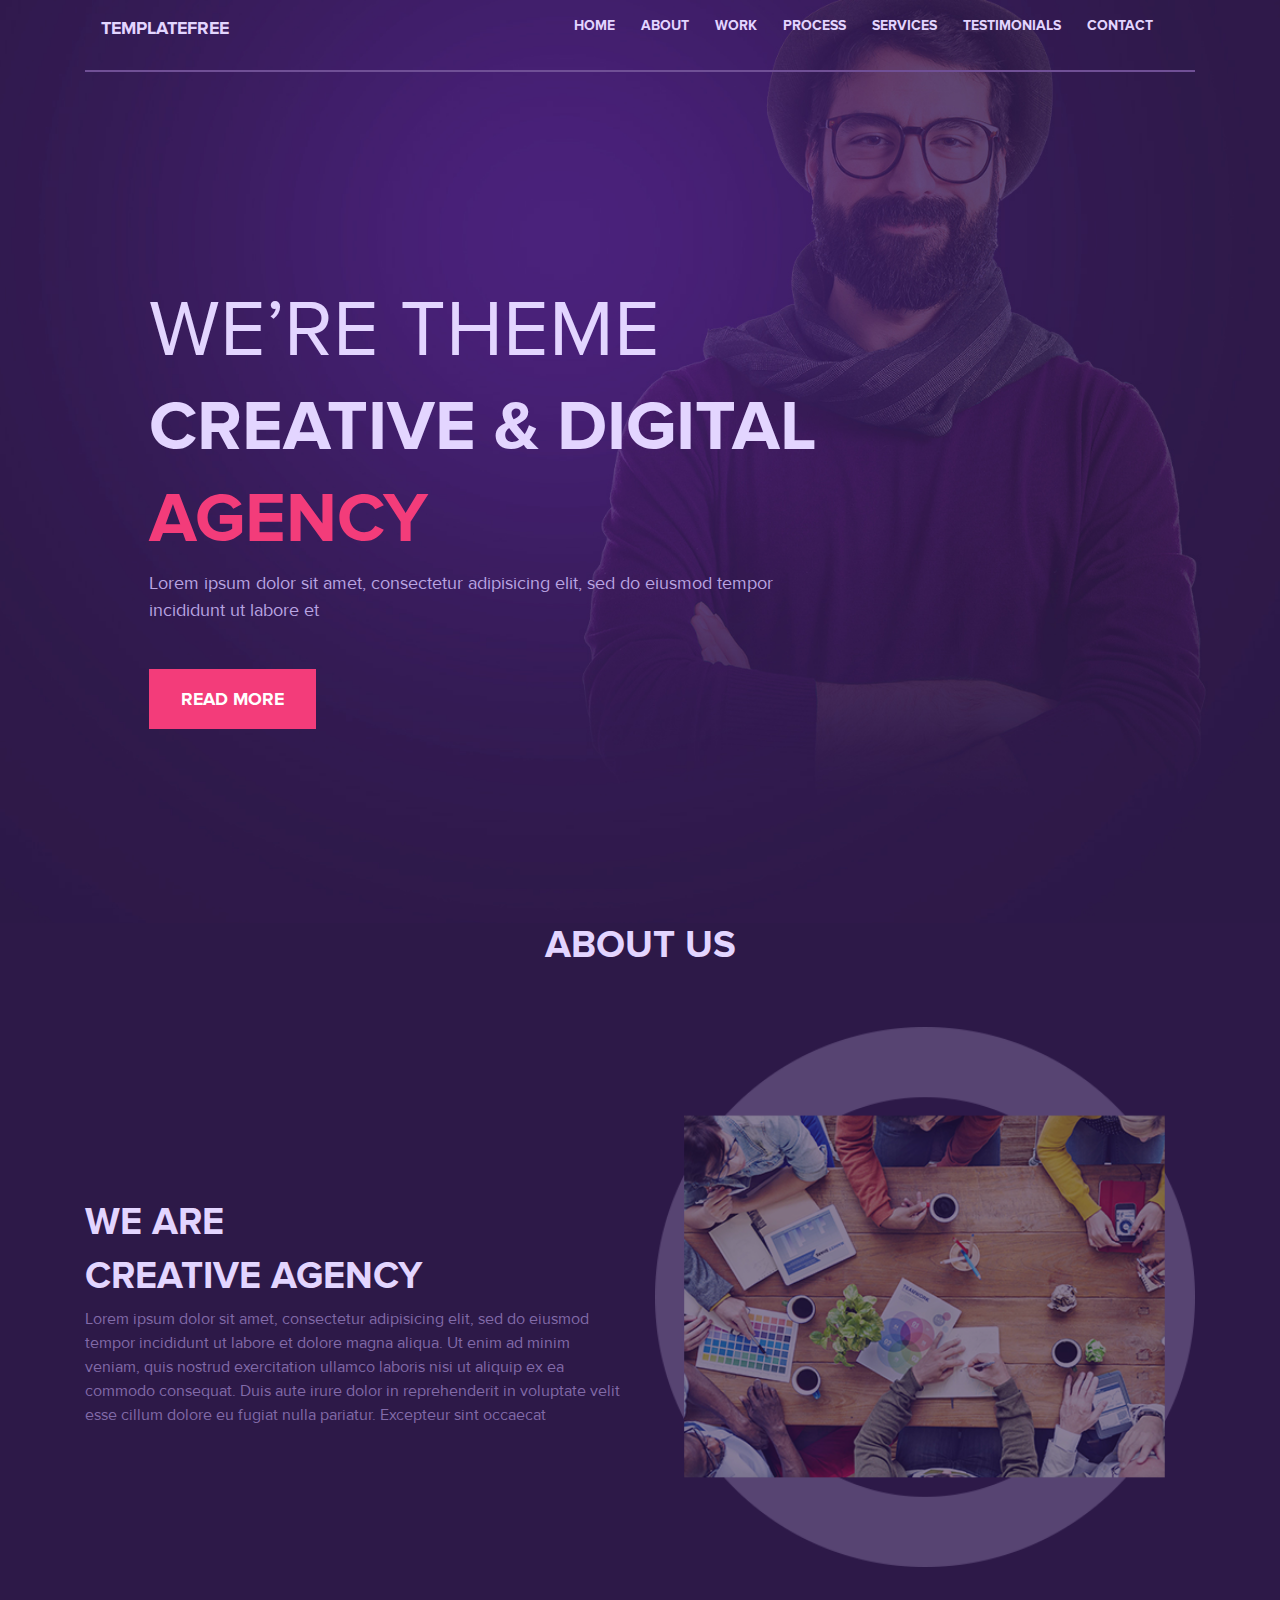
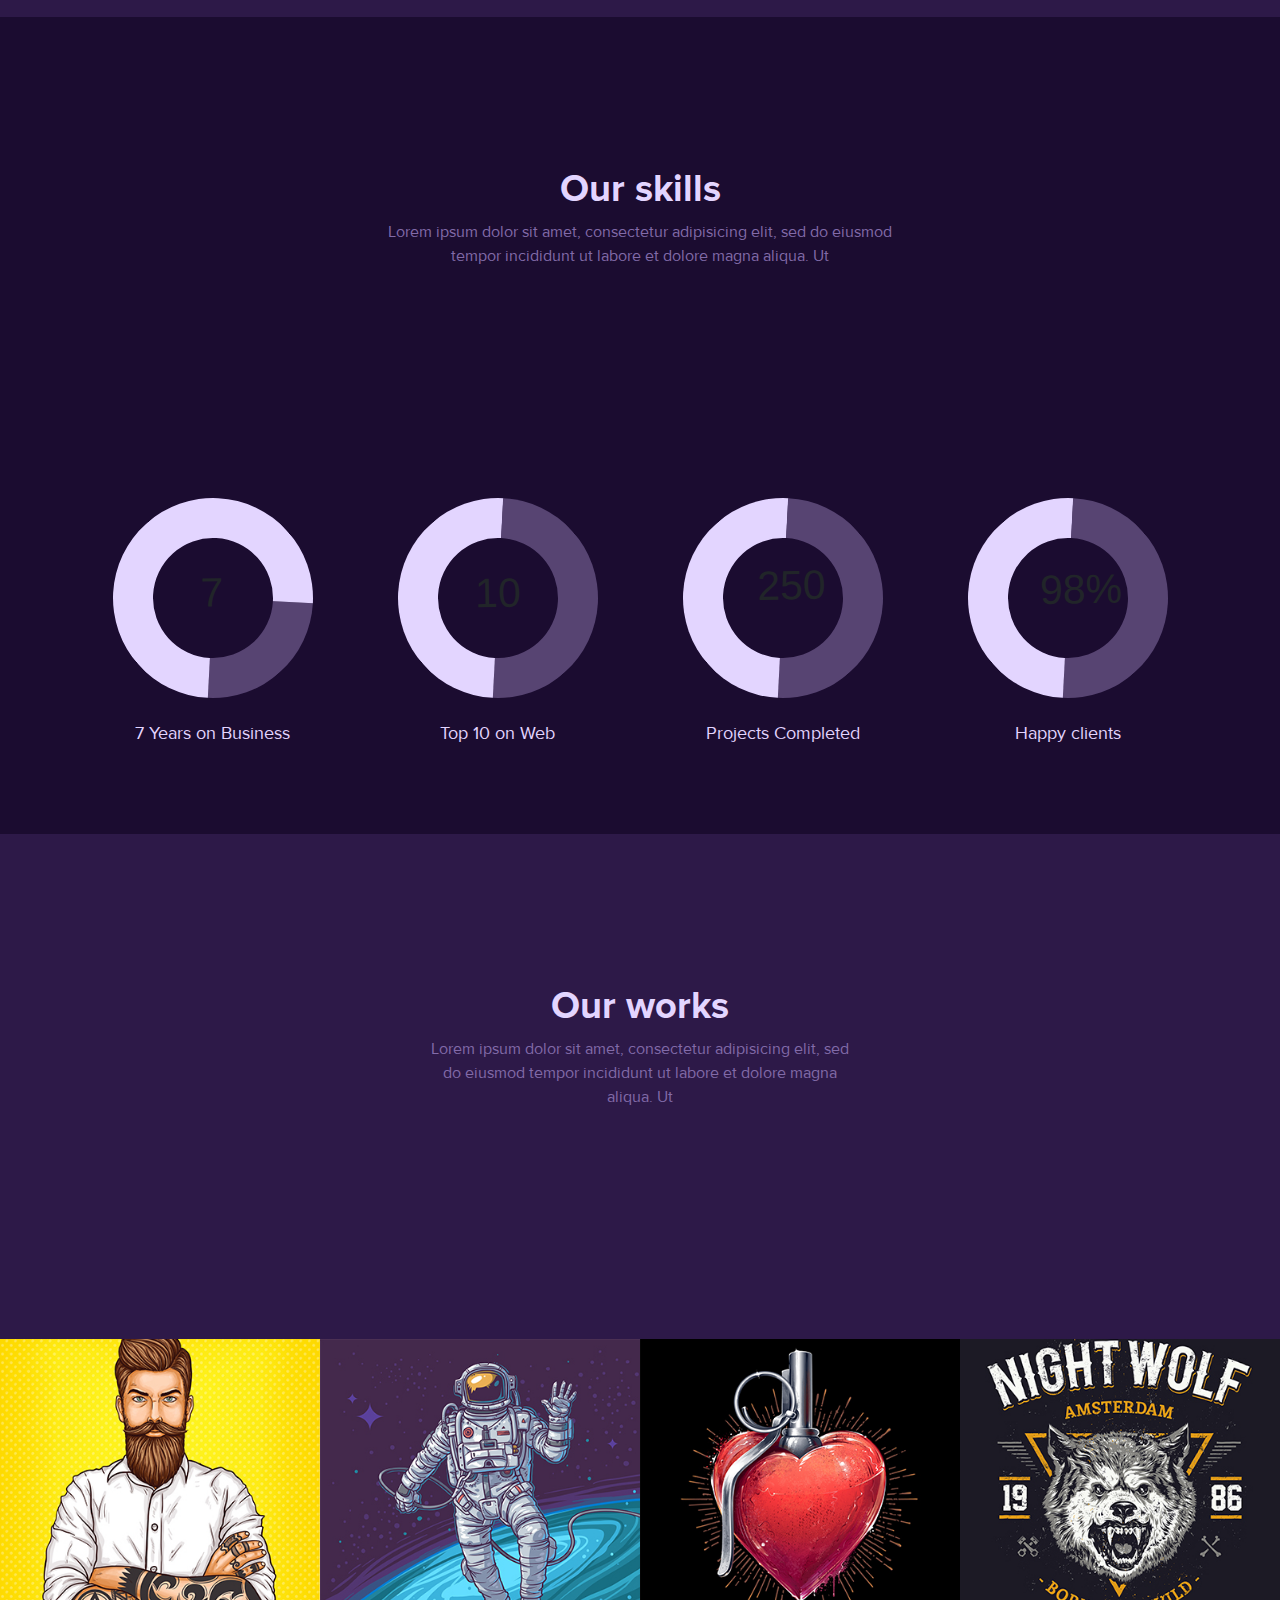
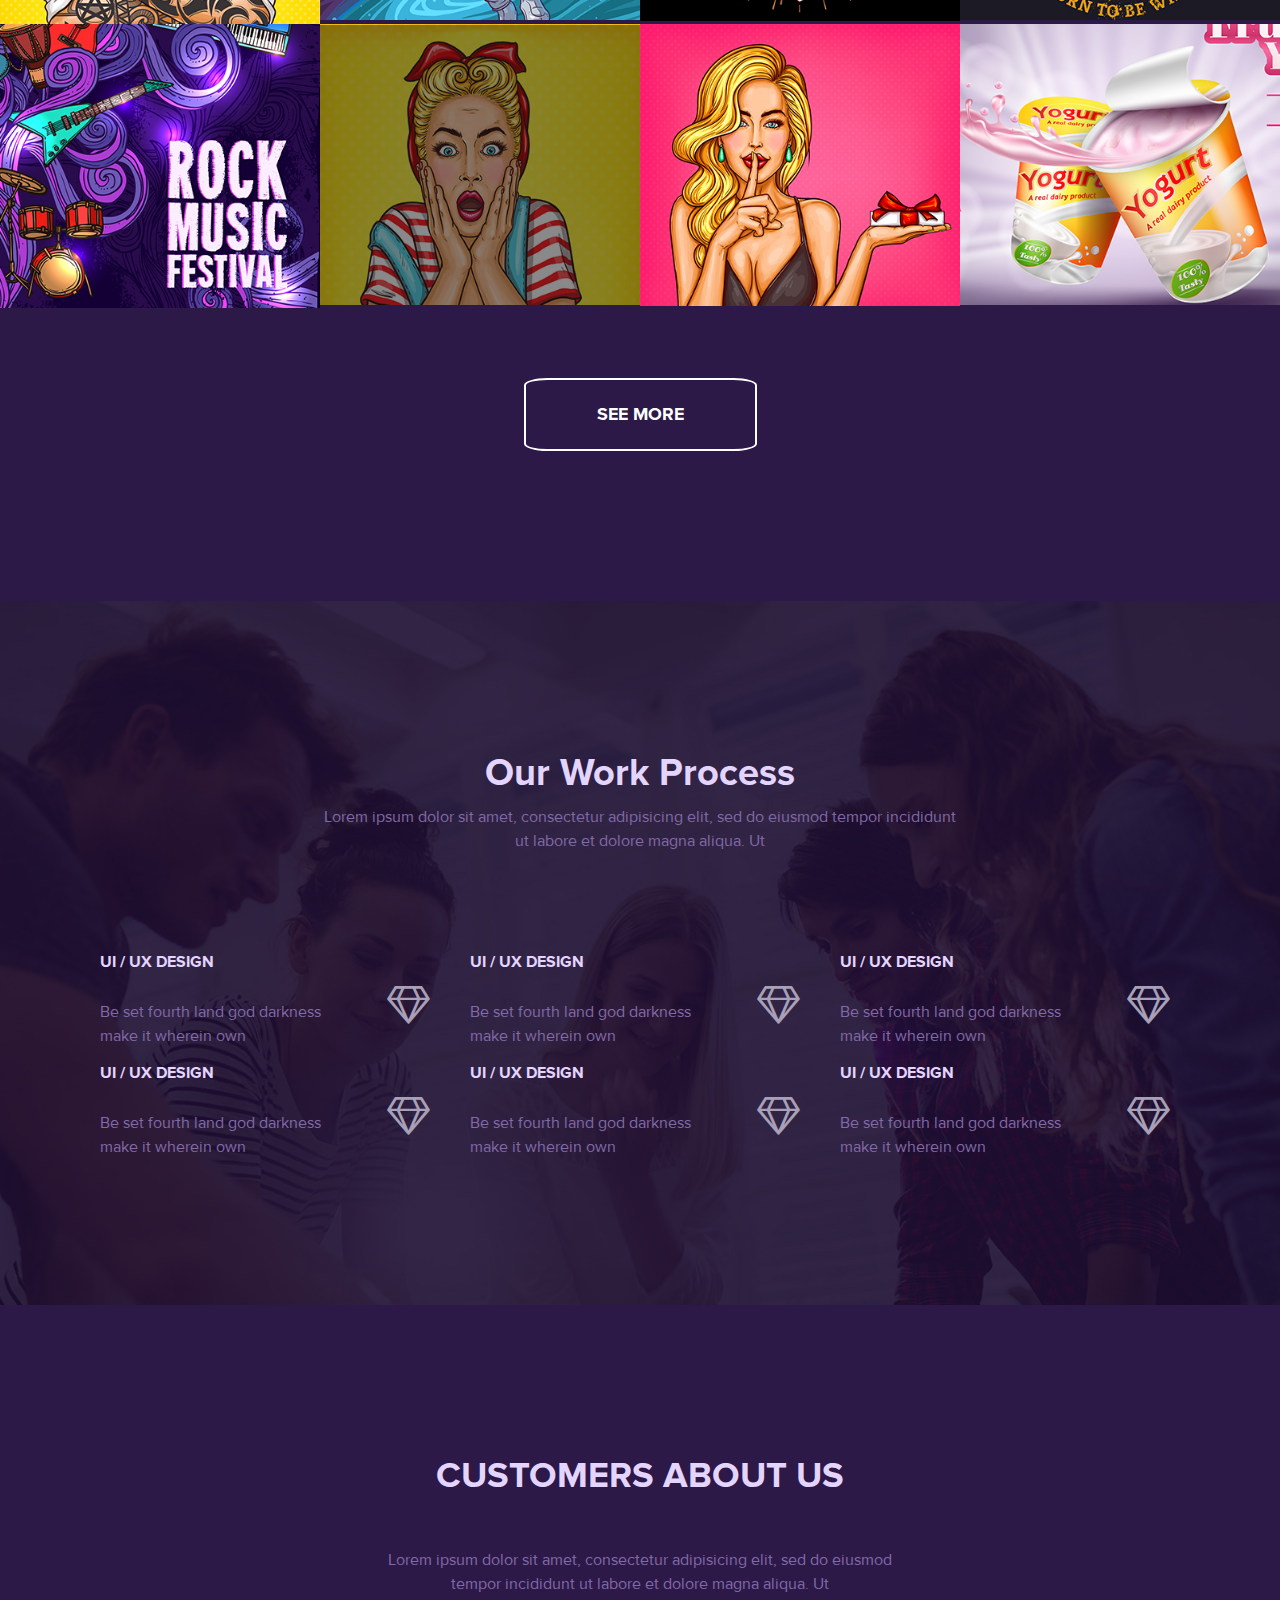
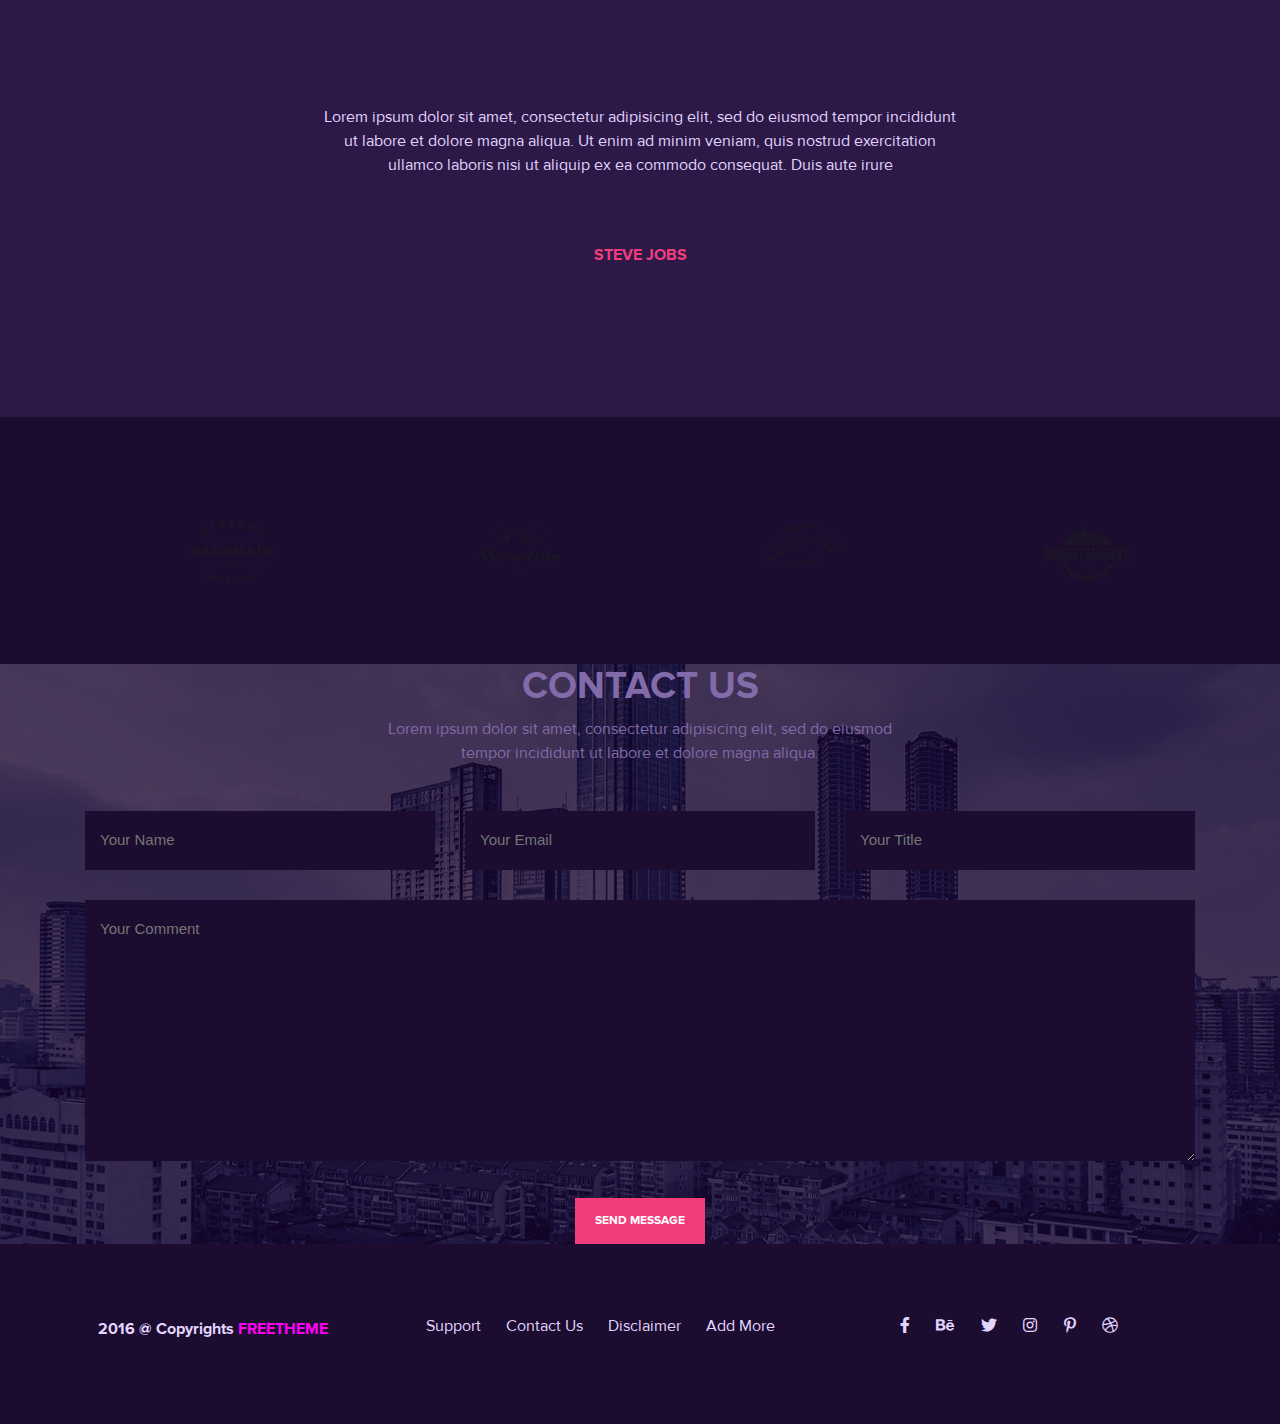
<file: index.html>
<!DOCTYPE html>
<html lang="en">

<head>
    <meta charset="UTF-8">
    <meta name="viewport" content="width=   , initial-scale=1.0">
    <meta http-equiv="X-UA-Compatible" content="ie=edge">
    <link rel="stylesheet" href="css/style.css">
    <link rel="stylesheet" href="css/all.min.css">
    <link rel="stylesheet" href="css/bootstrap.css">
    <link rel="stylesheet" href="css/fonts.css">
    <title>Creative Agancy</title>
</head>

<body>
    <header class="header">
        <div class="header__menu">
            <div class="container">
                <nav class="navbar navbar-expand-lg navbar-light ">
                    <a class="navbar-brand2" href="#">Templatefree</a>
                    <button class="navbar-toggler" type="button" data-toggle="collapse"
                        data-target="#navbarSupportedContent" aria-controls="navbarSupportedContent"
                        aria-expanded="false" aria-label="Toggle navigation">
                        <span class="navbar-toggler-icon"></span>
                    </button>

                    <div class="collapse navbar-collapse" id="navbarSupportedContent">
                        <ul class="navbar-nav ml-auto">

                            <li class="nav-item active">
                                <a class="header__nav-link" href="index.html">home<span
                                        class="sr-only">(current)</span></a>
                            </li>
                            <li class="nav-item">
                                <a class="header__nav-link" href="about.html">about</a>
                            </li>
                            <li class="nav-item">
                                <a class="header__nav-link" href="portfolio.html">work</a>
                            </li>
                            <li class="nav-item">
                                <a class="header__nav-link" href="process.html">process</a>
                            </li>
                            <li class="nav-item">
                                <a class="header__nav-link" href="#">services</a>
                            </li>
                            <li class="nav-item">
                                <a class="header__nav-link" href="#">testimonials</a>
                            </li>
                            <li class="nav-item">
                                <a class="header__nav-link" href="contact.html">contact</a>
                            </li>
                        </ul>

                    </div>
                </nav>
                <h2 class="line"></h2>
                <div class="header__text">
                    <div class="container">
                        <div class="row">
                            <div class="col-lg-8">
                                <h1 class="header__text-h2">we’re theme</h1>
                                <h1 class="header__text-p1">creative & digital</h1>
                                <h1 class="header__text-p2">agency</h1>
                                <p class="header__text-p3">Lorem ipsum dolor sit amet, consectetur adipisicing elit, sed
                                    do eiusmod tempor incididunt ut labore et</p>
                                <a class="header__text-button" href="Error.html">read more</a>
                            </div>

                        </div>
                    </div>
                </div>
            </div>
        </div>



    </header>


    <section class="section___abaut">
        <h1 class="section-title">about us</h1>
        <div class="container">
            <div class="row align-content-center align-items-center">

                <div class="col-lg-6 block__text">
                    <h1 class=" block__text-h1">we are</h1>
                    <h1 class=" block__text-h1"> creative agency</h1>
                    <p class=" block__text-p1">Lorem ipsum dolor sit amet, consectetur adipisicing elit, sed do eiusmod
                        tempor incididunt ut labore et dolore magna aliqua. Ut enim ad minim veniam, quis nostrud
                        exercitation ullamco laboris nisi ut aliquip ex ea commodo consequat. Duis aute irure dolor in
                        reprehenderit in voluptate velit esse cillum dolore eu fugiat nulla pariatur. Excepteur sint
                        occaecat </p>

                </div>
                <div class="col-lg-6 block__img">
                    <img class=" block__img-img" src="img/abautus.png" alt="">
                </div>
            </div>
        </div>
    </section>


    <section class="section__skills">

        <div class="row section__icon-row justify-content-center">
            <div class="work__block-title">
                <h1 class="work__block-title-h1">Our skills</h1>
                <div class="col-lg-7 col-md-7 col-sm-7 col-12 work__block-title-p">
                    <p class="work__block-title-p">Lorem ipsum dolor sit amet, consectetur adipisicing elit, sed do
                        eiusmod tempor incididunt ut labore et dolore magna aliqua. Ut </p>
                </div>

            </div>
        </div>



        <div class="container">
            <div class="row ">
                <div class="col-lg-3   d-flex flex-column align-items-center">
                    <div class="section__skills-box1"> <span class="section__skills-span1">7</span> </div>
                    <h1 class="section__skills-title">7 Years on Business</h1>
                </div>
                <div class="col-lg-3  d-flex flex-column align-items-center">
                    <div class="section__skills-box2"> <span class="section__skills-span2">10</span> </div>
                    <h1 class="section__skills-title">Top 10 on Web</h1>
                </div>
                <div class="col-lg-3  d-flex flex-column align-items-center">
                    <div class="section__skills-box2"> <span class="section__skills-span2">250</span> </div>
                    <h1 class="section__skills-title">Projects Completed</h1>
                </div>

                <div class="col-lg-3  d-flex flex-column align-items-center">
                    <div class="section__skills-box4"> <span class="section__skills-span4">98%</span> </div>
                    <h1 class="section__skills-title">Happy clients</h1>
                </div>

            </div>
        </div>
    </section>


    <section class="work">
        <div class="container">
            <div class="row section__icon-row  justify-content-center">
                <div class="work__block-title">

                    <h1 class="work__block-title-h1">Our works</h1>


                    <div class="col-lg-6 work__block-title-p">
                        <p class="work__block-title-p">Lorem ipsum dolor sit amet, consectetur adipisicing elit, sed do
                            eiusmod tempor incididunt ut labore et dolore magna aliqua. Ut </p>
                    </div>

                </div>
            </div>
        </div>

        <div class="row skills__row">

            <div class="col-lg-3 col-md-3 col-sm-6 skills__col">
                <div class="work__img">
                    <img class="work__img-gallery" src="img/sectionimg1.jpg" alt="">
                    <a class="work__img-icon" href=""><i class="fas fa-adjust"></i></a>
                </div>
            </div>
            <div class="col-lg-3 col-md-3  col-sm-6  skills__col">
                <div class="work__img">
                    <img class="work__img-gallery" src="img/sectionimg2.jpg" alt="">
                    <a class="work__img-icon" href=""><i class="fas fa-adjust"></i></a>
                </div>
            </div>
            <div class="col-lg-3 col-md-3  col-sm-6  skills__col">
                <div class="work__img">
                    <img class="work__img-gallery" src="img/sectionimg3.jpg" alt="">
                    <a class="work__img-icon" href=""><i class="fas fa-adjust"></i></a>
                </div>
            </div>
            <div class="col-lg-3 col-md-3  col-sm-6  skills__col">
                <div class="work__img">
                    <img class="work__img-gallery" src="img/sectionimg4.jpg" alt="">
                    <a class="work__img-icon" href=""><i class="fas fa-adjust"></i></a>
                </div>
            </div>
            <div class="col-lg-3 col-md-3  col-sm-6  skills__col">
                <div class="work__img">
                    <img class="work__img-gallery" src="img/sectionimg5.jpg" alt="">
                    <a class="work__img-icon" href=""><i class="fas fa-adjust"></i></a>
                </div>
            </div>
            <div class="col-lg-3 col-md-3  col-sm-6  skills__col">
                <div class="work__img">
                    <img class="work__img-gallery" src="img/sectionimg6.jpg" alt="">
                    <a class="work__img-icon" href=""><i class="fas fa-adjust"></i></a>
                </div>
            </div>
            <div class="col-lg-3 col-md-3  col-sm-6 skills__col">
                <div class="work__img">
                    <img class="work__img-gallery" src="img/sectionimg7.jpg" alt="">
                    <a class="work__img-icon" href=""><i class="fas fa-adjust"></i></a>
                </div>
            </div>
            <div class="col-lg-3 col-md-3  col-sm-6  skills__col">
                <div class="work__img">
                    <img class="work__img-gallery" src="img/sectionimg8.jpg" alt="">
                    <a class="work__img-icon" href=""><i class="fas fa-adjust"></i></a>
                </div>
            </div>
        </div>

        <div class="section__load">
            <div class="row section__icon-row justify-content-center text-center">
                <div class="section__load-block">
                    <button class="section__load-button"> see more</button>
                </div>

            </div>

        </div>
    </section>


    <section class="section__icon2">
        <div class="row section__icon-row justify-content-center">
            <div class="work__block-title">
                <h1 class="work__block-title-h1">Our Work Process</h1>
                <div class="col-lg-7 col-md-6 col-sm-12 col-12 work__block-title-p">
                    <p class="work__block-title-p">Lorem ipsum dolor sit amet, consectetur adipisicing elit, sed do
                        eiusmod tempor incididunt ut labore et dolore magna aliqua. Ut </p>
                </div>
                <div class="container">
                    <div class="row section__icon-row ">
                        <div class="col-lg-4 col-md-6 col-sm-6 col-12 ">
                            <div class="block__text-icon">
                                <h1 class="section__icon2-title">ui / ux design</h1>
                                <p class="section__icon2-p1">Be set fourth land god darkness
                                    make it wherein own</p>
                            </div>
                            <a class="section__icon2-a" href=""><i class="fal fa-gem"></i></a>

                        </div>
                        <div class="col-lg-4 col-md-6 col-sm-6 col-12 ">
                            <div class="block__text-icon">
                                <h1 class="section__icon2-title">ui / ux design</h1>
                                <p class="section__icon2-p1">Be set fourth land god darkness
                                    make it wherein own</p>
                            </div>
                            <a class="section__icon2-a" href=""><i class="fal fa-gem"></i></a>

                        </div>
                        <div class="col-lg-4 col-md-6 col-sm-6 col-12 ">
                            <div class="block__text-icon">
                                <h1 class="section__icon2-title">ui / ux design</h1>
                                <p class="section__icon2-p1">Be set fourth land god darkness
                                    make it wherein own</p>
                            </div>
                            <a class="section__icon2-a" href=""><i class="fal fa-gem"></i></a>

                        </div>
                        <div class="col-lg-4 col-md-6 col-sm-6 col-12 ">
                            <div class="block__text-icon">
                                <h1 class="section__icon2-title">ui / ux design</h1>
                                <p class="section__icon2-p1">Be set fourth land god darkness
                                    make it wherein own</p>
                            </div>
                            <a class="section__icon2-a" href=""><i class="fal fa-gem"></i></a>

                        </div>
                        <div class="col-lg-4 col-md-6 col-sm-6 col-12 ">
                            <div class="block__text-icon">
                                <h1 class="section__icon2-title">ui / ux design</h1>
                                <p class="section__icon2-p1">Be set fourth land god darkness
                                    make it wherein own</p>
                            </div>
                            <a class="section__icon2-a" href=""><i class="fal fa-gem"></i></a>

                        </div>
                        <div class="col-lg-4 col-md-6 col-sm-6 col-12 ">
                            <div class="block__text-icon">
                                <h1 class="section__icon2-title">ui / ux design</h1>
                                <p class="section__icon2-p1">Be set fourth land god darkness
                                    make it wherein own</p>
                            </div>
                            <a class="section__icon2-a" href=""><i class="fal fa-gem"></i></a>

                        </div>


                    </div>
                </div>
            </div>
    </section>


    <section class="section__block-title2">
        <div class="container">
            <div class="row">
                <div class="col-lg-6 text-center1 text-center">
                    <h3 class="section__block-title2-h3">Customers about us</h3>
                    <p class="section__block-title2-p1">Lorem ipsum dolor sit amet, consectetur adipisicing elit, sed do
                        eiusmod tempor incididunt ut labore et dolore magna aliqua. Ut </p>
                </div>

                <div class="col-lg-7 text-center1 text-center">
                    <p class="section__block-title2-p2">Lorem ipsum dolor sit amet, consectetur adipisicing elit, sed do
                        eiusmod tempor incididunt ut labore et dolore magna aliqua. Ut enim ad minim veniam, quis
                        nostrud exercitation ullamco laboris nisi ut aliquip ex ea commodo consequat. Duis aute irure
                    </p>
                    <a class="section__block-title2-a" href="">STEVE JOBS</a>
                </div>



            </div>
        </div>
    </section>

    <section class="section__img-block">
        <div class="container">
            <div class="row justify-content-between  ">
                <div class="col-lg-3 col-md-6 col-sm-6 col-12 col-img">
                    <div class="section__block-img">
                        <img class="section__img-block-img" src="img/1111111111111.png" alt="">
                    </div>
                </div>
                <div class="col-lg-3 col-md-6 col-sm-6 col-12 col-img">
                    <div class="section__block-img">
                        <img class="section__img-block-img" src="img/2222222222222222222222.png" alt="">
                    </div>
                </div>
                <div class="col-lg-3 col-md-6 col-sm-6  col-12 col-img">
                    <div class="section__block-img">
                        <img class="section__img-block-img" src="img/333333333333333333.png" alt="">
                    </div>
                </div>
                <div class="col-lg-3 col-md-6 col-sm-6 col-12 col-img">
                    <div class="section__block-img">
                        <img class="section__img-block-img" src="img/4444444444444444444444.png" alt="">
                    </div>

                </div>



            </div>
        </div>
    </section>


    <section class="project">
        <div class="container">
            <div class="row justify-content-center text-center">
                <div class="col-lg-6 block">
                    <h6 class="projqct__title">contact us</h6>
                    <p class="project__p">Lorem ipsum dolor sit amet, consectetur adipisicing elit, sed do eiusmod
                        tempor incididunt ut labore et dolore magna aliqua.</p>

                </div>
            </div>
            <form action="">
                <div class="row justify-content-center text-center">
                    <div class="col-lg-4 col-md-6 col-sm-6">
                        <input class="project__inmput" type="text" placeholder="Your Name">
                    </div>
                    <div class="col-lg-4 col-md-6 col-sm-6">
                        <input class="project__inmput" type="text" placeholder="Your Email">
                    </div>
                    <div class="col-4">
                        <input class="project__inmput" type="text" placeholder="Your Title">
                    </div>
                    <div class="col-12">
                        <textarea class="project__textarea" cols="30" rows="10" placeholder="Your Comment"></textarea>
                    </div>
                    <div class="col-12">
                        <button class="project__button" type="submit">send message</button>
                    </div>
                </div>
            </form>

        </div>
    </section>



    <footer class="footer">
        <div class="container">
            <div class="row text-center   justify-content-center justify-content-between">
                <div class="col-lg-3 col-sm-12 col-md-12 col-12 m-auto d-block  ">
                    <div class="footer__block1">
                        <h2 class="block__footer-title">2016 @ Copyrights <span
                        class="block__footer-span">FREETHEME</span></h2>
                    </div>
                </div>
                <div class="col-lg-5 col-sm-12 col-md-12 col-12  d-block ">

                    <ul class="block__ul justify-content-center ">
                        <li><a class="block__ul-a" href="">Support</a></li>
                        <li><a class="block__ul-a" href="">Contact Us</a></li>
                        <li><a class="block__ul-a" href="">Disclaimer</a></li>
                        <li><a class="block__ul-a" href="">Add More</a></li>
                    </ul>
                </div>

                <div class="col-lg-4 col-sm-12 col-md-12 col-12  d-block">
                    <a class="icon1" href=""> <i class="fab fa-facebook-f"></i></a>
                    <a class="icon" href=""><i class="fab fa-behance"></i></a>
                    <a class="icon" href=""><i class="fab fa-twitter"></i></a>
                    <a class="icon" href=""><i class="fab fa-instagram"></i></a>
                    <a class="icon" href=""><i class="fab fa-pinterest-p"></i></a>
                    <a class="icon" href=""><i class="fab fa-dribbble"></i></a>
                </div>

            </div>
        </div>
    </footer>






    


    <script src="js/jquery.js"></script>
    <script src="js/bootstrap.bundle.js"></script>
    <script src="js/bootstrap.js"></script>

</body>

</html>
</file>
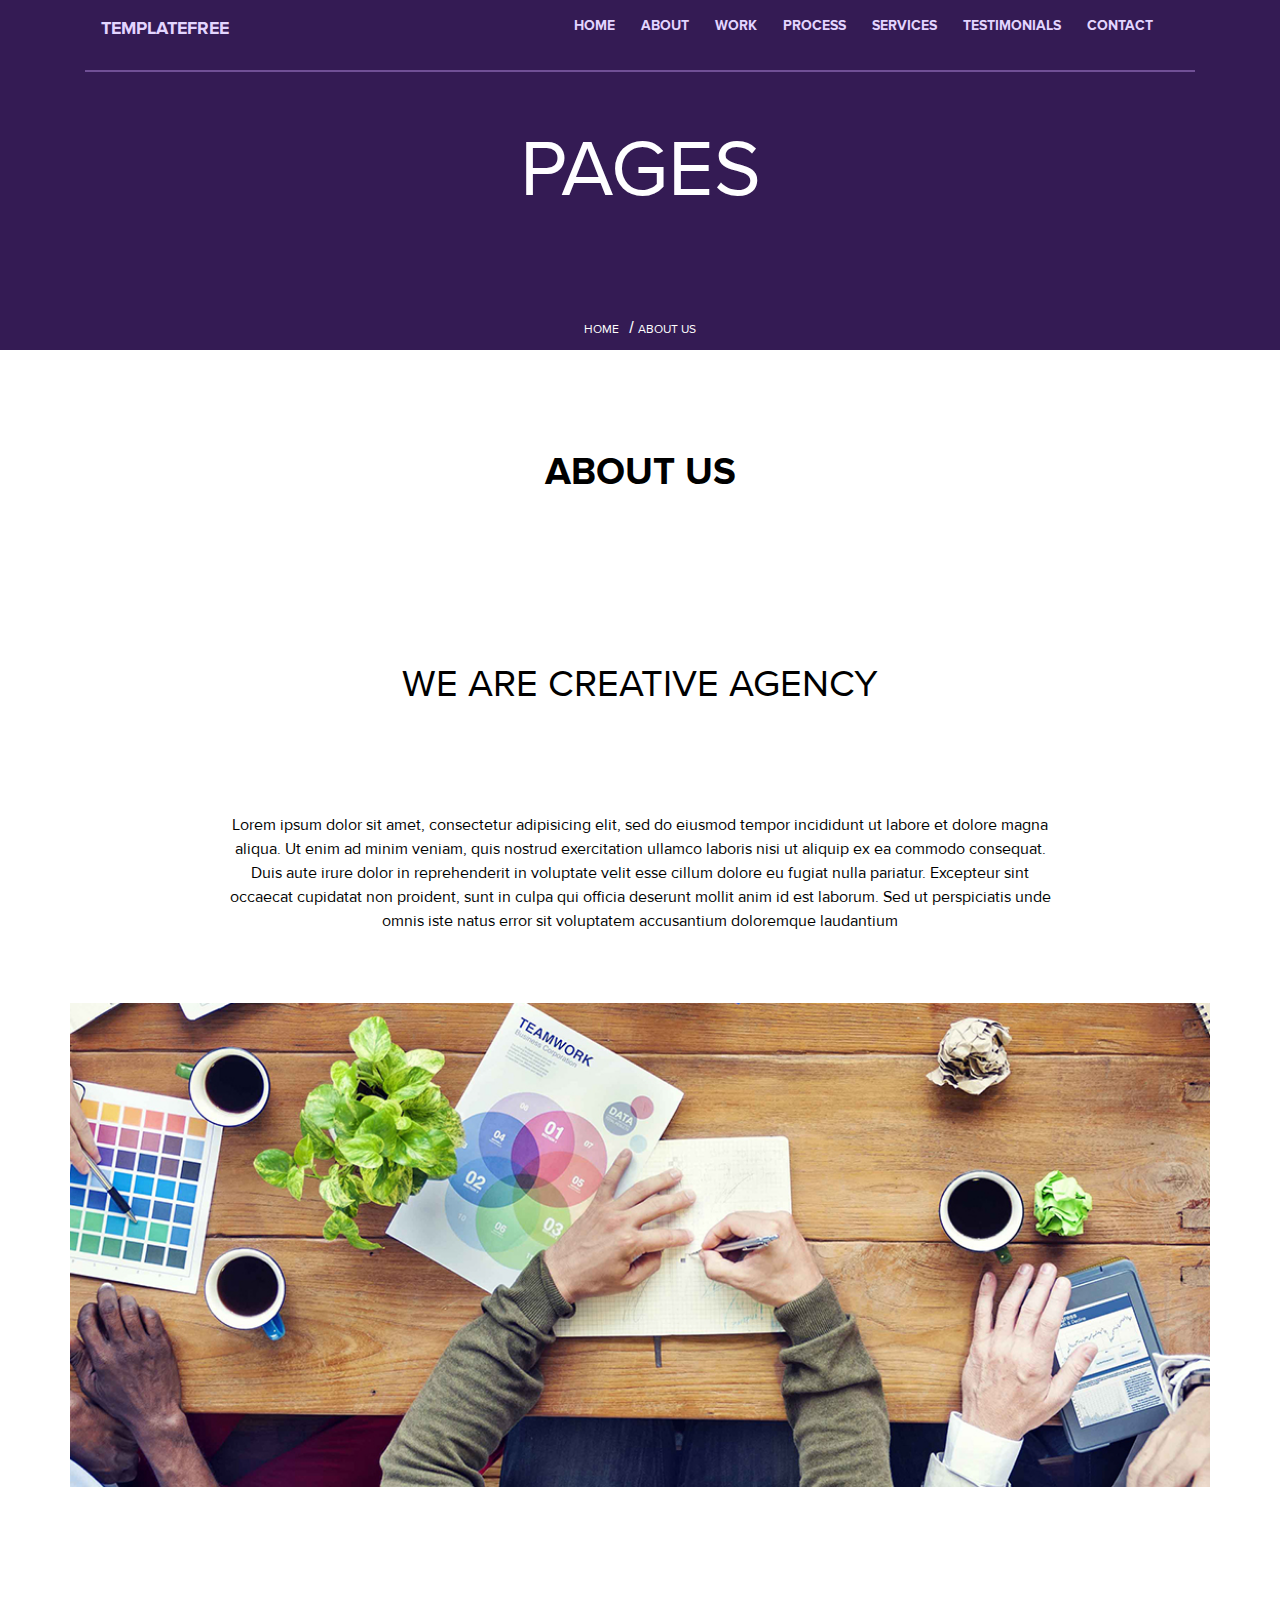
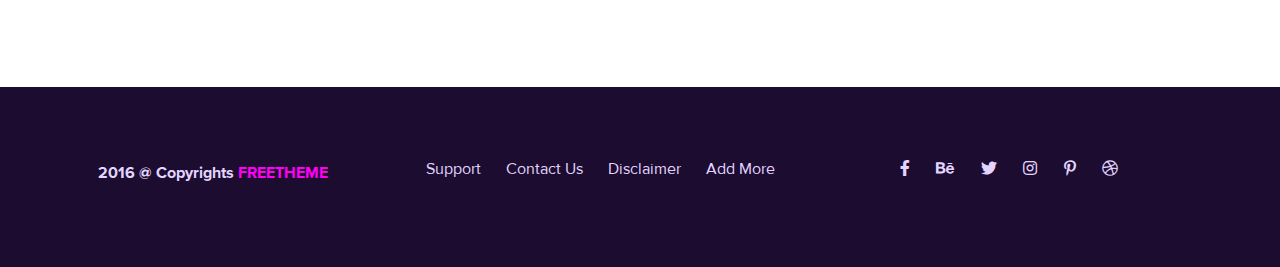
<file: about.html>
<!DOCTYPE html>
<html lang="en">
<head>
    <meta charset="UTF-8">
    <meta name="viewport" content="width=device-width, initial-scale=1.0">
    <meta http-equiv="X-UA-Compatible" content="ie=edge">
    <link rel="stylesheet" href="css/about.css">
    <link rel="stylesheet" href="css/all.min.css">
    <link rel="stylesheet" href="css/bootstrap.css">
    <link rel="stylesheet" href="css/fonts.css">
    <title>contact</title>
</head>
<body>
        <header class="header">
                <div class="header__menu">
                    <div class="container">
                        <nav class="navbar navbar-expand-lg navbar-light ">
                            <a class="navbar-brand2" href="index.html">Templatefree</a>
                            <button class="navbar-toggler" type="button" data-toggle="collapse"
                                data-target="#navbarSupportedContent" aria-controls="navbarSupportedContent"
                                aria-expanded="false" aria-label="Toggle navigation">
                                <span class="navbar-toggler-icon"></span>
                            </button>
        
                            <div class="collapse navbar-collapse" id="navbarSupportedContent">
                                <ul class="navbar-nav ml-auto">
        
                                    <li class="nav-item active">
                                        <a class="header__nav-link" href="index.html">home<span class="sr-only">(current)</span></a>
                                    </li>
                                    <li class="nav-item">
                                        <a class="header__nav-link" href="about.html">about</a>
                                    </li>
                                    <li class="nav-item">
                                        <a class="header__nav-link" href="portfolio.html">work</a>
                                    </li>
                                    <li class="nav-item">
                                        <a class="header__nav-link" href="process.html">process</a>
                                    </li>
                                    <li class="nav-item">
                                        <a class="header__nav-link" href="#">services</a>
                                    </li>
                                    <li class="nav-item">
                                        <a class="header__nav-link" href="#">testimonials</a>
                                    </li>
                                    <li class="nav-item">
                                        <a class="header__nav-link" href="contact.html">contact</a>
                                    </li>
                                </ul>
        
                            </div>
                        </nav>
                        <h2 class="line"></h2>
                        <h2 class="contact-h2">PAges</h2>
                        <div class="block-center text-center">
                          <a  class="contact__title" href="index.html">home</a>
                          <span class="contact__span-tilta">/</span>
                        <a  class="contact__title"href="about.html">About us</a>  
                        </div>
                        
                    </div>
                </div>
        

            </header>
            
            <section class="section">
                <div class="container">
                    <div class="row justify-content-center text-center align-content-center">
                        <div class="col-lg-9">
                    <h2 class="section-h2">about us</h2>
                    <p class="section-p1">we are creative agency</p>
                    <p class="section-p2">Lorem ipsum dolor sit amet, consectetur adipisicing elit, sed do eiusmod tempor incididunt ut labore et dolore magna aliqua. Ut enim ad minim veniam, quis nostrud exercitation ullamco laboris nisi ut aliquip ex ea commodo consequat. Duis aute irure dolor in reprehenderit in voluptate velit esse cillum dolore eu fugiat nulla pariatur. Excepteur sint occaecat cupidatat non proident, sunt in culpa qui officia deserunt mollit anim id est laborum. Sed ut perspiciatis unde omnis iste natus error sit voluptatem accusantium doloremque laudantium</p>
                    
                        </div>
                       <img class="section-img" src="img/pages.jpg" alt=""> 
                    </div>
                    
                </div>
            </section>
            
            
            
                
                
                
            <footer class="footer">
                    <div class="container">
                        <div class="row text-center   justify-content-center justify-content-between">
                            <div class="col-lg-3 col-sm-12 col-md-12 col-12 m-auto d-block  ">
                                <div class="footer__block1">
                                    <h2 class="block__footer-title">2016 @ Copyrights <span
                                    class="block__footer-span">FREETHEME</span></h2>
                                </div>
                            </div>
                            <div class="col-lg-5 col-sm-12 col-md-12 col-12  d-block ">
            
                                <ul class="block__ul justify-content-center ">
                                    <li><a class="block__ul-a" href="">Support</a></li>
                                    <li><a class="block__ul-a" href="">Contact Us</a></li>
                                    <li><a class="block__ul-a" href="">Disclaimer</a></li>
                                    <li><a class="block__ul-a" href="">Add More</a></li>
                                </ul>
                            </div>
            
                            <div class="col-lg-4 col-sm-12 col-md-12 col-12  d-block">
                                <a class="icon1" href=""> <i class="fab fa-facebook-f"></i></a>
                                <a class="icon" href=""><i class="fab fa-behance"></i></a>
                                <a class="icon" href=""><i class="fab fa-twitter"></i></a>
                                <a class="icon" href=""><i class="fab fa-instagram"></i></a>
                                <a class="icon" href=""><i class="fab fa-pinterest-p"></i></a>
                                <a class="icon" href=""><i class="fab fa-dribbble"></i></a>
                            </div>
            
                        </div>
                    </div>
                </footer>
        
    
    <script src="js/jquery.js"></script>
    <script src="js/bootstrap.bundle.js"></script>
    <script src="js/bootstrap.js"></script>
    
</body>
</html>
</file>
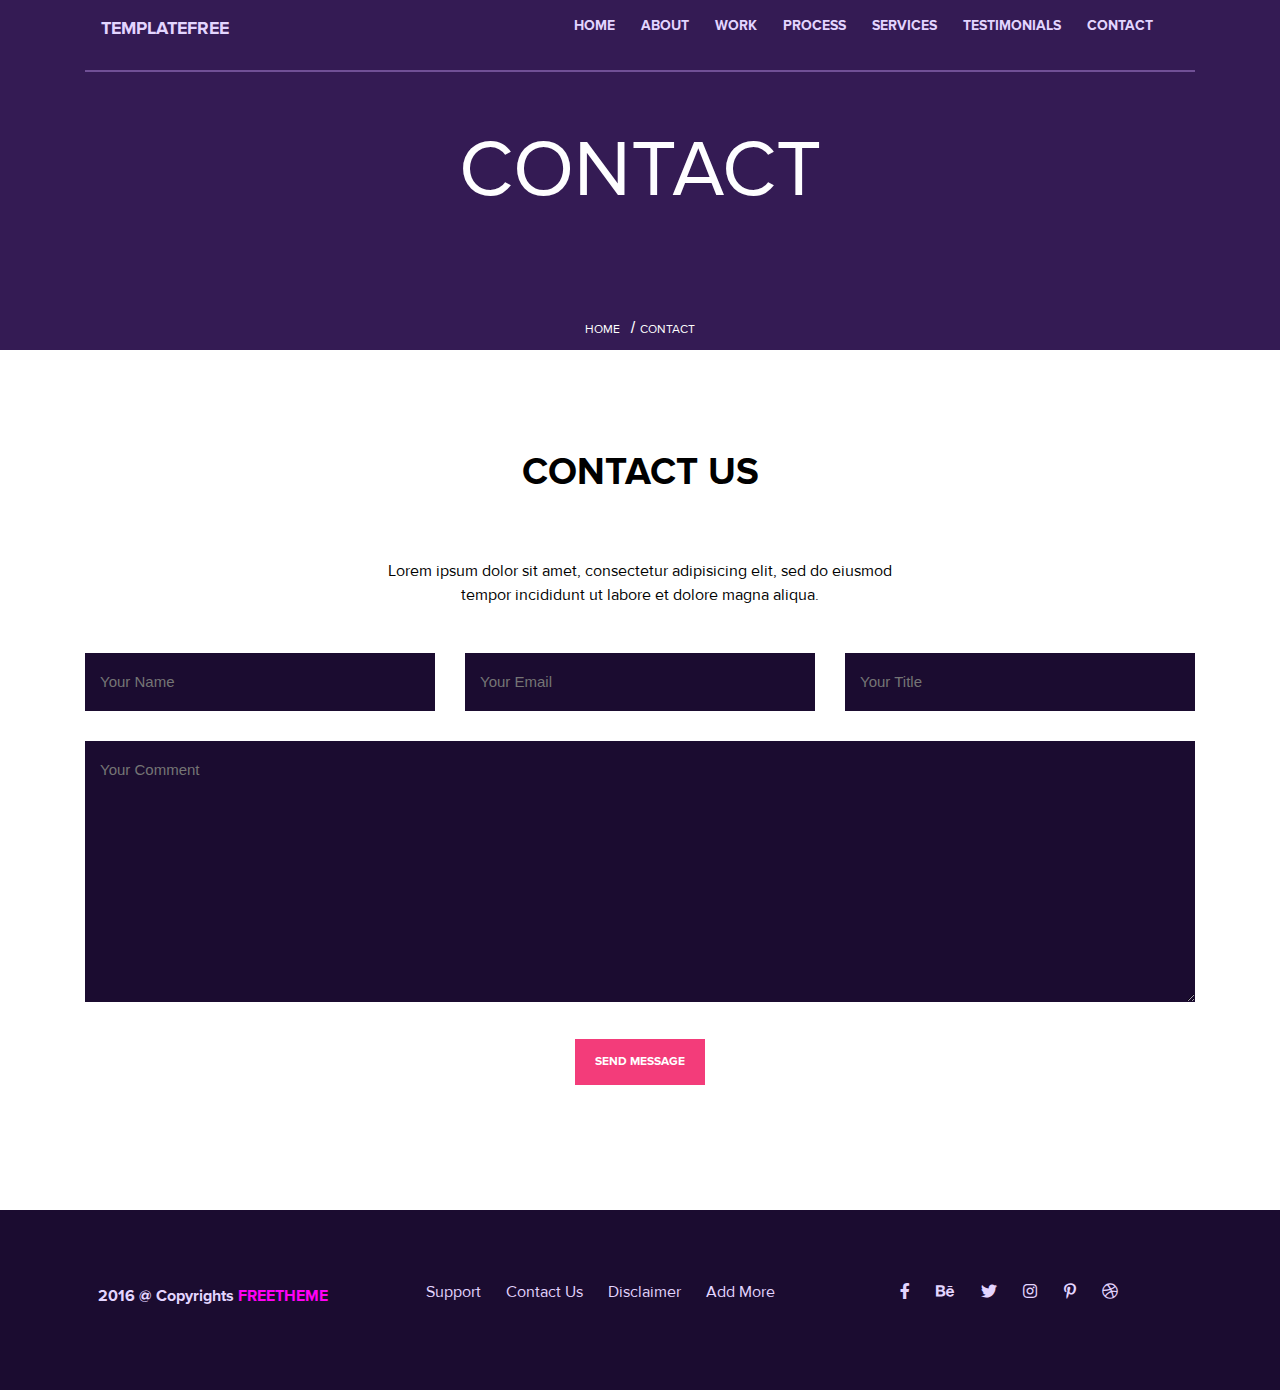
<file: contact.html>
<!DOCTYPE html>
<html lang="en">
<head>
    <meta charset="UTF-8">
    <meta name="viewport" content="width=device-width, initial-scale=1.0">
    <meta http-equiv="X-UA-Compatible" content="ie=edge">
    <link rel="stylesheet" href="css/contact.css">
    <link rel="stylesheet" href="css/all.min.css">
    <link rel="stylesheet" href="css/bootstrap.css">
    <link rel="stylesheet" href="css/fonts.css">
    <title>contact</title>
</head>
<body>
        <header class="header">
                <div class="header__menu">
                    <div class="container">
                        <nav class="navbar navbar-expand-lg navbar-light ">
                            <a class="navbar-brand2" href="index.html">Templatefree</a>
                            <button class="navbar-toggler" type="button" data-toggle="collapse"
                                data-target="#navbarSupportedContent" aria-controls="navbarSupportedContent"
                                aria-expanded="false" aria-label="Toggle navigation">
                                <span class="navbar-toggler-icon"></span>
                            </button>
        
                            <div class="collapse navbar-collapse" id="navbarSupportedContent">
                                <ul class="navbar-nav ml-auto">
        
                                    <li class="nav-item active">
                                        <a class="header__nav-link" href="index.html">home<span class="sr-only">(current)</span></a>
                                    </li>
                                    <li class="nav-item">
                                        <a class="header__nav-link" href="about.html">about</a>
                                    </li>
                                    <li class="nav-item">
                                        <a class="header__nav-link" href="portfolio.html">work</a>
                                    </li>
                                    <li class="nav-item">
                                        <a class="header__nav-link" href="process.html">process</a>
                                    </li>
                                    <li class="nav-item">
                                        <a class="header__nav-link" href="#">services</a>
                                    </li>
                                    <li class="nav-item">
                                        <a class="header__nav-link" href="#">testimonials</a>
                                    </li>
                                    <li class="nav-item">
                                        <a class="header__nav-link" href="contact.html">contact</a>
                                    </li>
                                </ul>
        
                            </div>
                        </nav>
                        <h2 class="line"></h2>
                        <h2 class="contact-h2">contact</h2>
                        <div class="block-center text-center">
                          <a  class="contact__title" href="index.html">home</a>
                          <span class="contact__span-tilta">/</span>
                        <a  class="contact__title"href="contact.html">contact</a>  
                        </div>
                        
                    </div>
                </div>
        
               
        
        
            </header>
            
            
            <section class="project">
                    <div class="container">
                        <div class="row justify-content-center text-center">
                            <div class="col-lg-6 block">
                                <h6 class="projqct__title">contact us</h6>
                                <p class="project__p">Lorem ipsum dolor sit amet, consectetur adipisicing elit, sed do eiusmod
                                    tempor incididunt ut labore et dolore magna aliqua.</p>
            
                            </div>
                        </div>
                        <form action="">
                            <div class="row justify-content-center text-center">
                                <div class="col-lg-4 col-md-6 col-sm-6">
                                    <input class="project__inmput" type="text" placeholder="Your Name">
                                </div>
                                <div class="col-lg-4 col-md-6 col-sm-6">
                                    <input class="project__inmput" type="text" placeholder="Your Email">
                                </div>
                                <div class="col-4">
                                    <input class="project__inmput" type="text" placeholder="Your Title">
                                </div>
                                <div class="col-12">
                                    <textarea class="project__textarea" cols="30" rows="10" placeholder="Your Comment"></textarea>
                                </div>
                                <div class="col-12">
                                    <button class="project__button" type="submit">send message</button>
                                </div>
                            </div>
                        </form>
            
                    </div>
                </section>
                
                
                
                <footer class="footer">
                        <div class="container">
                            <div class="row text-center   justify-content-center justify-content-between">
                                <div class="col-lg-3 col-sm-12 col-md-12 col-12 m-auto d-block  ">
                                    <div class="footer__block1">
                                        <h2 class="block__footer-title">2016 @ Copyrights <span
                                        class="block__footer-span">FREETHEME</span></h2>
                                    </div>
                                </div>
                                <div class="col-lg-5 col-sm-12 col-md-12 col-12  d-block ">
                
                                    <ul class="block__ul justify-content-center ">
                                        <li><a class="block__ul-a" href="">Support</a></li>
                                        <li><a class="block__ul-a" href="">Contact Us</a></li>
                                        <li><a class="block__ul-a" href="">Disclaimer</a></li>
                                        <li><a class="block__ul-a" href="">Add More</a></li>
                                    </ul>
                                </div>
                
                                <div class="col-lg-4 col-sm-12 col-md-12 col-12  d-block">
                                    <a class="icon1" href=""> <i class="fab fa-facebook-f"></i></a>
                                    <a class="icon" href=""><i class="fab fa-behance"></i></a>
                                    <a class="icon" href=""><i class="fab fa-twitter"></i></a>
                                    <a class="icon" href=""><i class="fab fa-instagram"></i></a>
                                    <a class="icon" href=""><i class="fab fa-pinterest-p"></i></a>
                                    <a class="icon" href=""><i class="fab fa-dribbble"></i></a>
                                </div>
                
                            </div>
                        </div>
                    </footer>
        
    
    <script src="js/jquery.js"></script>
    <script src="js/bootstrap.bundle.js"></script>
    <script src="js/bootstrap.js"></script>
    
</body>
</html>
</file>
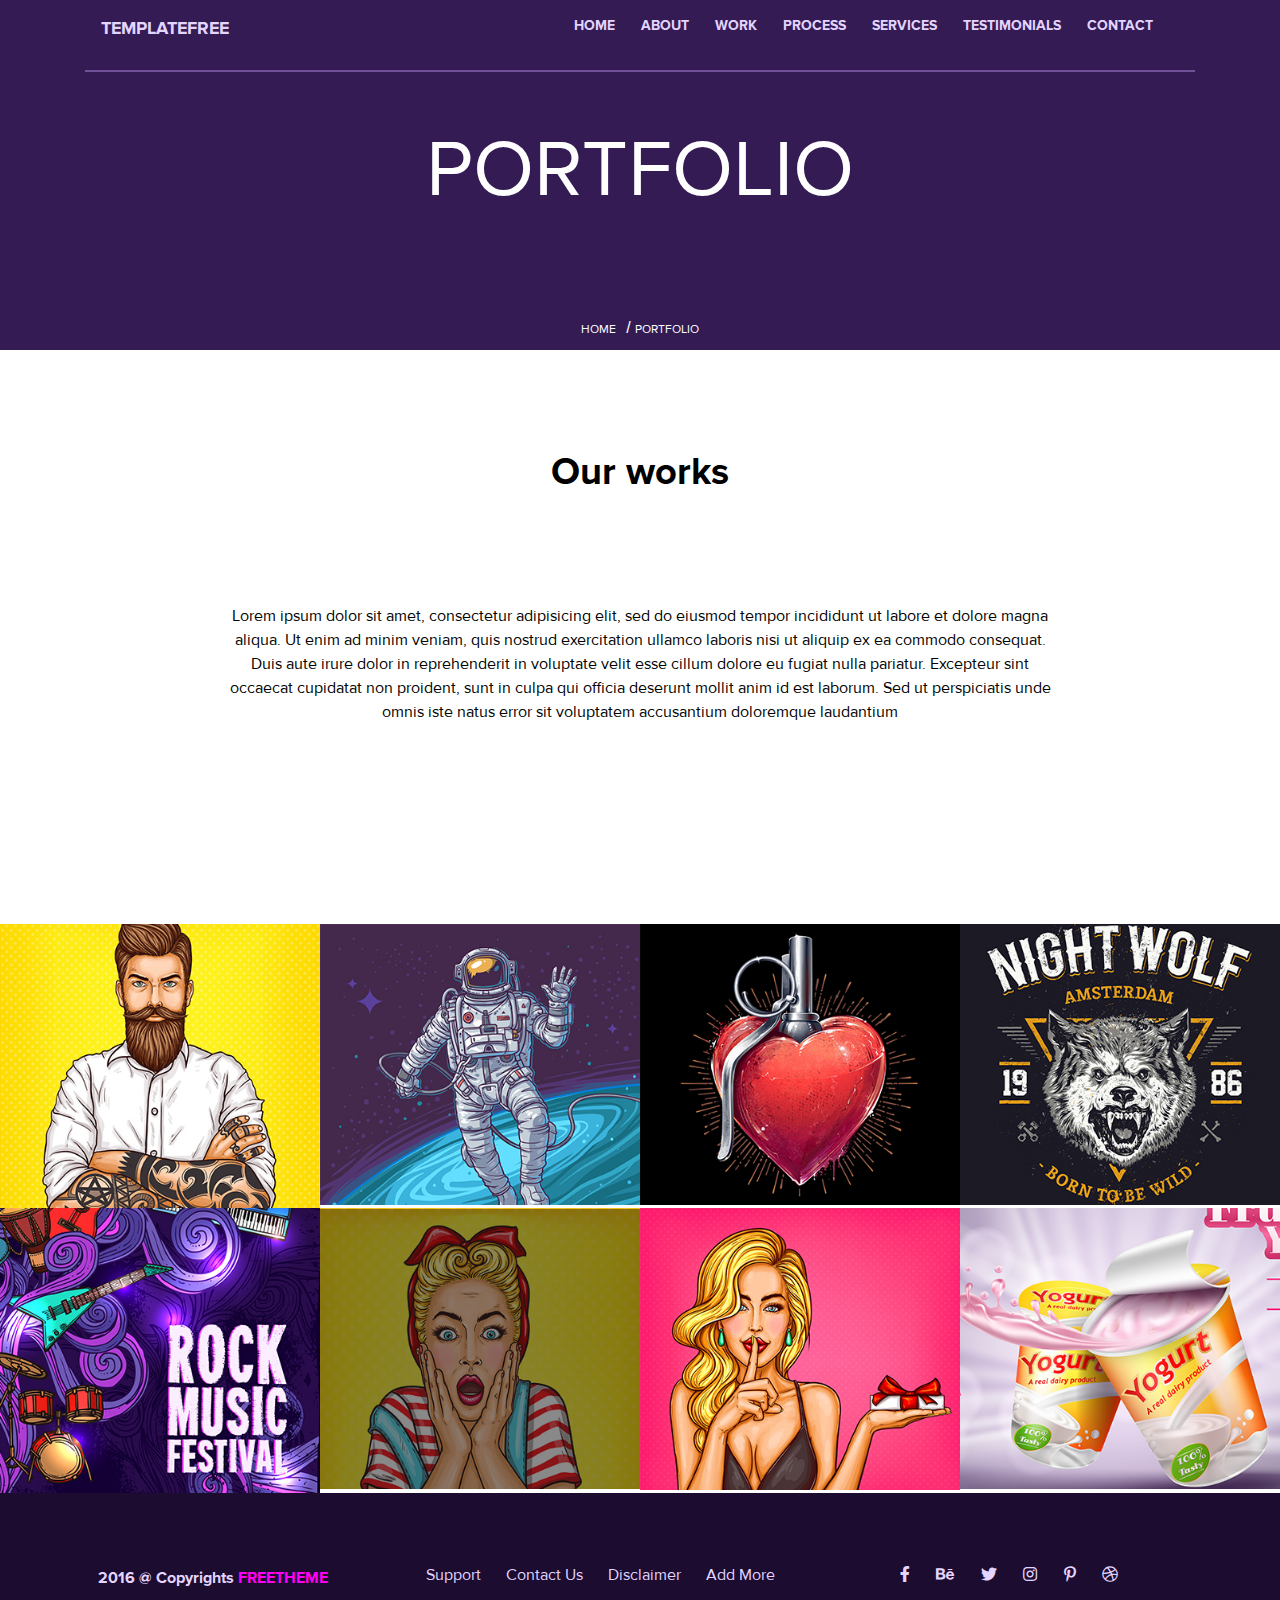
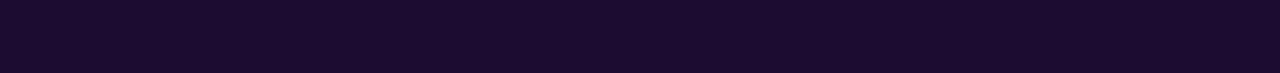
<file: portfolio.html>
<!DOCTYPE html>
<html lang="en">
<head>
    <meta charset="UTF-8">
    <meta name="viewport" content="width=device-width, initial-scale=1.0">
    <meta http-equiv="X-UA-Compatible" content="ie=edge">
    <link rel="stylesheet" href="css/portfolio.css">
    <link rel="stylesheet" href="css/all.min.css">
    <link rel="stylesheet" href="css/bootstrap.css">
    <link rel="stylesheet" href="css/fonts.css">
    <title>contact</title>
</head>
<body>
        <header class="header">
                <div class="header__menu">
                    <div class="container">
                        <nav class="navbar navbar-expand-lg navbar-light ">
                            <a class="navbar-brand2" href="index.html">Templatefree</a>
                            <button class="navbar-toggler" type="button" data-toggle="collapse"
                                data-target="#navbarSupportedContent" aria-controls="navbarSupportedContent"
                                aria-expanded="false" aria-label="Toggle navigation">
                                <span class="navbar-toggler-icon"></span>
                            </button>
        
                            <div class="collapse navbar-collapse" id="navbarSupportedContent">
                                <ul class="navbar-nav ml-auto">
        
                                    <li class="nav-item active">
                                        <a class="header__nav-link" href="index.html">home<span class="sr-only">(current)</span></a>
                                    </li>
                                    <li class="nav-item">
                                        <a class="header__nav-link" href="about.html">about</a>
                                    </li>
                                    <li class="nav-item">
                                        <a class="header__nav-link" href="portfolio.html">work</a>
                                    </li>
                                    <li class="nav-item">
                                        <a class="header__nav-link" href="process.html">process</a>
                                    </li>
                                    <li class="nav-item">
                                        <a class="header__nav-link" href="#">services</a>
                                    </li>
                                    <li class="nav-item">
                                        <a class="header__nav-link" href="#">testimonials</a>
                                    </li>
                                    <li class="nav-item">
                                        <a class="header__nav-link" href="contact.html">contact</a>
                                    </li>
                                </ul>
        
                            </div>
                        </nav>
                        <h2 class="line"></h2>
                        <h2 class="contact-h2">portfolio</h2>
                        <div class="block-center text-center">
                          <a  class="contact__title" href="index.html">home</a>
                          <span class="contact__span-tilta">/</span>
                        <a  class="contact__title"href="portfolio.html">portfolio</a>  
                        </div>
                        
                    </div>
                </div>
        
               
        
        
            </header>
            
            
          
    <section class="work">
            <div class="container">
                <div class="row justify-content-center">
                    <div class="work__block-title">
                        <h1 class="work__block-title-h1">Our works</h1>
                        <div class="col-lg-9 work__block-title-p">
                            <p class="work__block-title-p">Lorem ipsum dolor sit amet, consectetur adipisicing elit, sed do eiusmod tempor incididunt ut labore et dolore magna aliqua. Ut enim ad minim veniam, quis nostrud exercitation ullamco laboris nisi ut aliquip ex ea commodo consequat. Duis aute irure dolor in reprehenderit in voluptate velit esse cillum dolore eu fugiat nulla pariatur. Excepteur sint occaecat cupidatat non proident, sunt in culpa qui officia deserunt mollit anim id est laborum. Sed ut perspiciatis unde omnis iste natus error sit voluptatem accusantium doloremque laudantium </p>
                        </div>
    
                    </div>
                </div>
            </div>
    
            <div class="row skills__row">
    
                <div class="col-lg-3 col-md-3 col-sm-6 skills__col">
                    <div class="work__img">
                        <img class="work__img-gallery" src="img/sectionimg1.jpg" alt="">
                        <a class="work__img-icon" href=""><i class="fas fa-adjust"></i></a>
                    </div>
                </div>
                <div class="col-lg-3 col-md-3  col-sm-6  skills__col">
                    <div class="work__img">
                        <img class="work__img-gallery" src="img/sectionimg2.jpg" alt="">
                        <a class="work__img-icon" href=""><i class="fas fa-adjust"></i></a>
                    </div>
                </div>
                <div class="col-lg-3 col-md-3  col-sm-6  skills__col">
                    <div class="work__img">
                        <img class="work__img-gallery" src="img/sectionimg3.jpg" alt="">
                        <a class="work__img-icon" href=""><i class="fas fa-adjust"></i></a>
                    </div>
                </div>
                <div class="col-lg-3 col-md-3  col-sm-6  skills__col">
                    <div class="work__img">
                        <img class="work__img-gallery" src="img/sectionimg4.jpg" alt="">
                        <a class="work__img-icon" href=""><i class="fas fa-adjust"></i></a>
                    </div>
                </div>
                <div class="col-lg-3 col-md-3  col-sm-6  skills__col">
                    <div class="work__img">
                        <img class="work__img-gallery" src="img/sectionimg5.jpg" alt="">
                        <a class="work__img-icon" href=""><i class="fas fa-adjust"></i></a>
                    </div>
                </div>
                <div class="col-lg-3 col-md-3  col-sm-6  skills__col">
                    <div class="work__img">
                        <img class="work__img-gallery" src="img/sectionimg6.jpg" alt="">
                        <a class="work__img-icon" href=""><i class="fas fa-adjust"></i></a>
                    </div>
                </div>
                <div class="col-lg-3 col-md-3  col-sm-6 skills__col">
                    <div class="work__img">
                        <img class="work__img-gallery" src="img/sectionimg7.jpg" alt="">
                        <a class="work__img-icon" href=""><i class="fas fa-adjust"></i></a>
                    </div>
                </div>
                <div class="col-lg-3 col-md-3  col-sm-6  skills__col">
                    <div class="work__img">
                        <img class="work__img-gallery" src="img/sectionimg8.jpg" alt="">
                        <a class="work__img-icon" href=""><i class="fas fa-adjust"></i></a>
                    </div>
                </div>
            </div>
    
            
    
                </div>
    
            </div>
        </section>
            
                
                
                
        <footer class="footer">
                <div class="container">
                    <div class="row text-center   justify-content-center justify-content-between">
                        <div class="col-lg-3 col-sm-12 col-md-12 col-12 m-auto d-block  ">
                            <div class="footer__block1">
                                <h2 class="block__footer-title">2016 @ Copyrights <span
                                class="block__footer-span">FREETHEME</span></h2>
                            </div>
                        </div>
                        <div class="col-lg-5 col-sm-12 col-md-12 col-12  d-block ">
        
                            <ul class="block__ul justify-content-center ">
                                <li><a class="block__ul-a" href="">Support</a></li>
                                <li><a class="block__ul-a" href="">Contact Us</a></li>
                                <li><a class="block__ul-a" href="">Disclaimer</a></li>
                                <li><a class="block__ul-a" href="">Add More</a></li>
                            </ul>
                        </div>
        
                        <div class="col-lg-4 col-sm-12 col-md-12 col-12  d-block">
                            <a class="icon1" href=""> <i class="fab fa-facebook-f"></i></a>
                            <a class="icon" href=""><i class="fab fa-behance"></i></a>
                            <a class="icon" href=""><i class="fab fa-twitter"></i></a>
                            <a class="icon" href=""><i class="fab fa-instagram"></i></a>
                            <a class="icon" href=""><i class="fab fa-pinterest-p"></i></a>
                            <a class="icon" href=""><i class="fab fa-dribbble"></i></a>
                        </div>
        
                    </div>
                </div>
            </footer>
    
    <script src="js/jquery.js"></script>
    <script src="js/bootstrap.bundle.js"></script>
    <script src="js/bootstrap.js"></script>
    
</body>
</html>
</file>
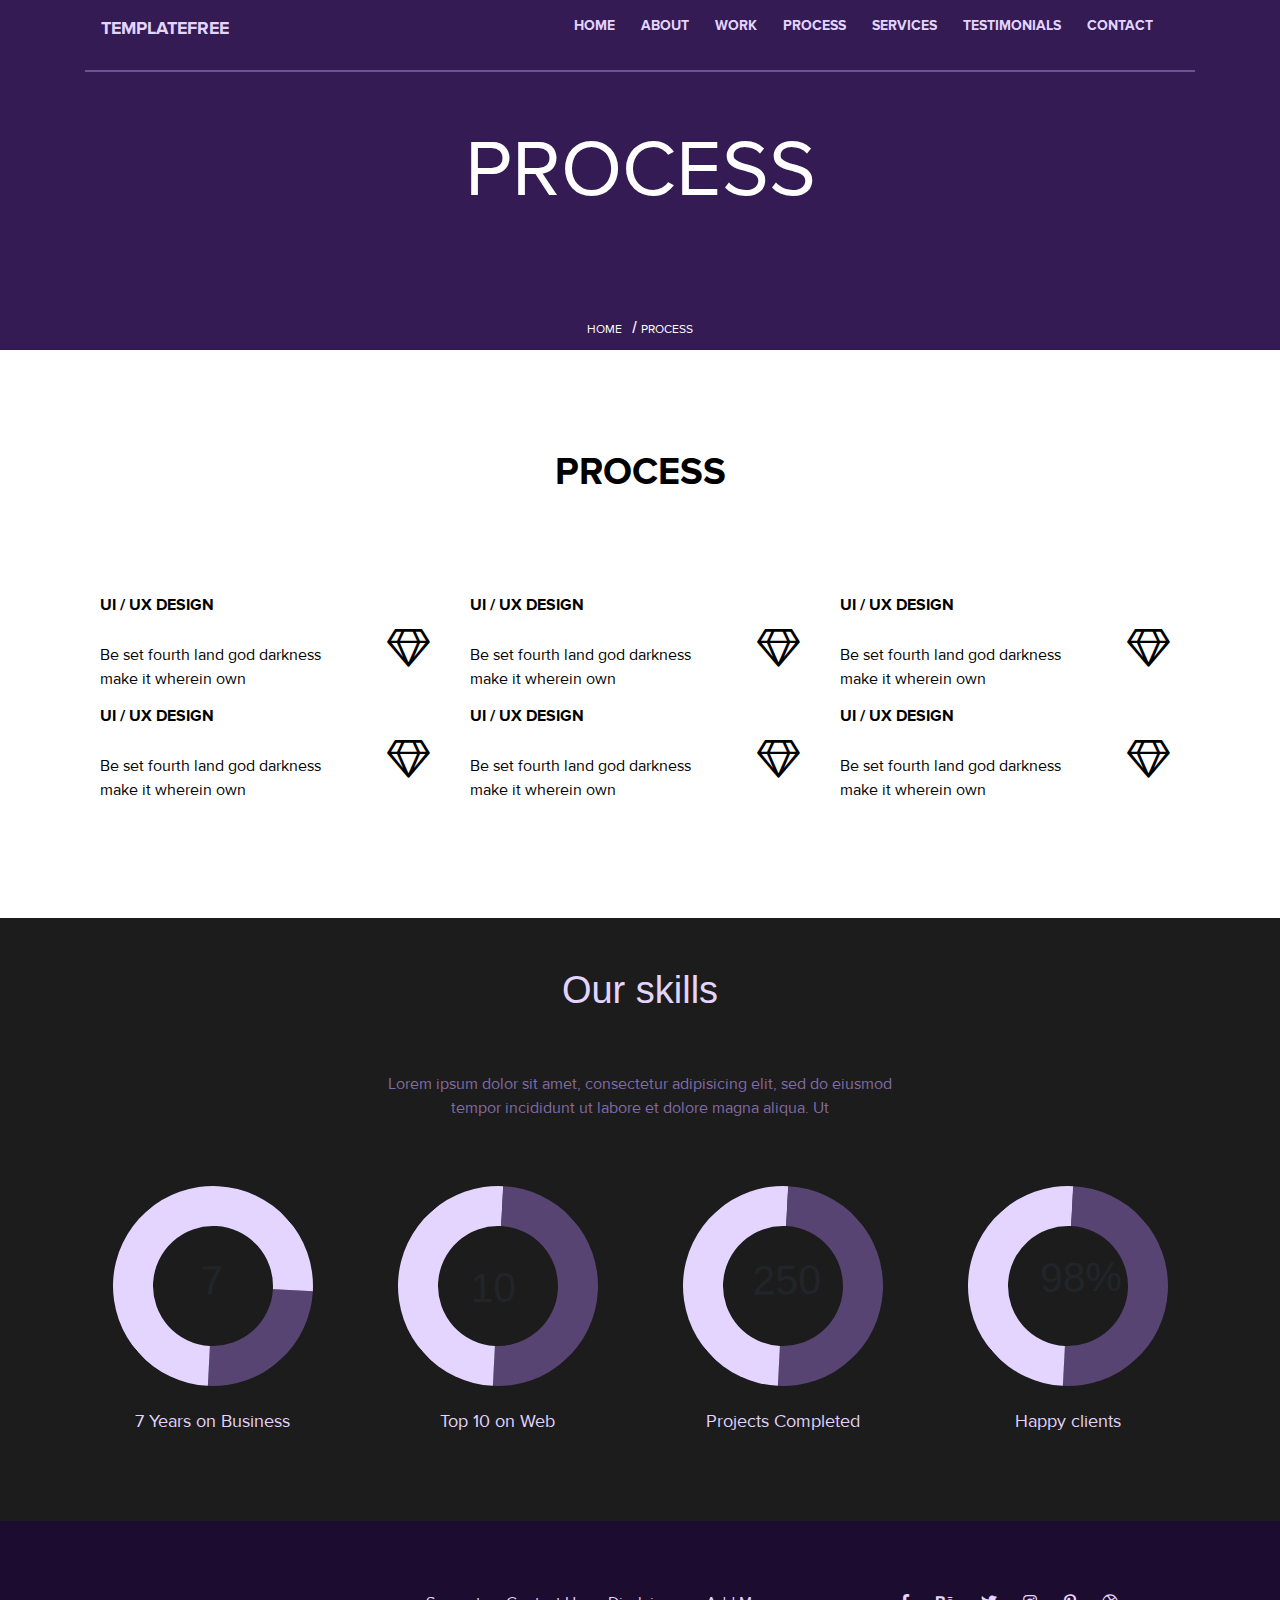
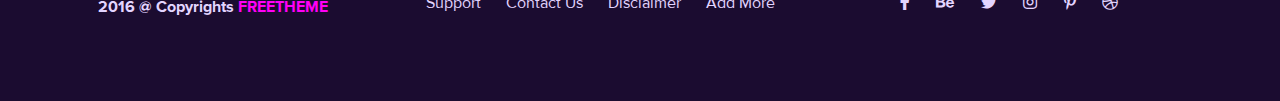
<file: process.html>
<!DOCTYPE html>
<html lang="en">
<head>
    <meta charset="UTF-8">
    <meta name="viewport" content="width=device-width, initial-scale=1.0">
    <meta http-equiv="X-UA-Compatible" content="ie=edge">
    <link rel="stylesheet" href="css/process.css">
    <link rel="stylesheet" href="css/all.min.css">
    <link rel="stylesheet" href="css/bootstrap.css">
    <link rel="stylesheet" href="css/fonts.css">
    <title>contact</title>
</head>
<body>
        <header class="header">
                <div class="header__menu">
                    <div class="container">
                        <nav class="navbar navbar-expand-lg navbar-light ">
                            <a class="navbar-brand2" href="index.html">Templatefree</a>
                            <button class="navbar-toggler" type="button" data-toggle="collapse"
                                data-target="#navbarSupportedContent" aria-controls="navbarSupportedContent"
                                aria-expanded="false" aria-label="Toggle navigation">
                                <span class="navbar-toggler-icon"></span>
                            </button>
        
                            <div class="collapse navbar-collapse" id="navbarSupportedContent">
                                <ul class="navbar-nav ml-auto">
        
                                    <li class="nav-item active">
                                        <a class="header__nav-link" href="index.html">home<span class="sr-only">(current)</span></a>
                                    </li>
                                    <li class="nav-item">
                                        <a class="header__nav-link" href="about.html">about</a>
                                    </li>
                                    <li class="nav-item">
                                        <a class="header__nav-link" href="portfolio.html">work</a>
                                    </li>
                                    <li class="nav-item">
                                        <a class="header__nav-link" href="process.html">process</a>
                                    </li>
                                    <li class="nav-item">
                                        <a class="header__nav-link" href="#">services</a>
                                    </li>
                                    <li class="nav-item">
                                        <a class="header__nav-link" href="#">testimonials</a>
                                    </li>
                                    <li class="nav-item">
                                        <a class="header__nav-link" href="contact.html">contact</a>
                                    </li>
                                </ul>
        
                            </div>
                        </nav>
                        <h2 class="line"></h2>
                        <h2 class="contact-h2">Process</h2>
                        <div class="block-center text-center">
                          <a  class="contact__title" href="index.html">home</a>
                          <span class="contact__span-tilta">/</span>
                        <a  class="contact__title"href="process.html">Process</a>  
                        </div>
                        
                    </div>
                </div>
        
               
        
        
            </header>
             <section class="section__icon2">
                        <div class="row section__icon-row justify-content-center">
                            <div class="work__block-title">
                                <h1 class="work__block-title-h1">process</h1>
                               
                                <div class="container">
                                    <div class="row section__icon-row ">
                                        <div class="col-lg-4 col-md-6 col-sm-6 col-12 ">
                                            <div class="block__text-icon">
                                                <h1 class="section__icon2-title">ui / ux design</h1>
                                                <p class="section__icon2-p1">Be set fourth land god darkness
                                                    make it wherein own</p>
                                            </div>
                                            <a class="section__icon2-a" href=""><i class="fal fa-gem"></i></a>
                
                                        </div>
                                        <div class="col-lg-4 col-md-6 col-sm-6 col-12 ">
                                            <div class="block__text-icon">
                                                <h1 class="section__icon2-title">ui / ux design</h1>
                                                <p class="section__icon2-p1">Be set fourth land god darkness
                                                    make it wherein own</p>
                                            </div>
                                            <a class="section__icon2-a" href=""><i class="fal fa-gem"></i></a>
                
                                        </div>
                                        <div class="col-lg-4 col-md-6 col-sm-6 col-12 ">
                                            <div class="block__text-icon">
                                                <h1 class="section__icon2-title">ui / ux design</h1>
                                                <p class="section__icon2-p1">Be set fourth land god darkness
                                                    make it wherein own</p>
                                            </div>
                                            <a class="section__icon2-a" href=""><i class="fal fa-gem"></i></a>
                
                                        </div>
                                        <div class="col-lg-4 col-md-6 col-sm-6 col-12 ">
                                            <div class="block__text-icon">
                                                <h1 class="section__icon2-title">ui / ux design</h1>
                                                <p class="section__icon2-p1">Be set fourth land god darkness
                                                    make it wherein own</p>
                                            </div>
                                            <a class="section__icon2-a" href=""><i class="fal fa-gem"></i></a>
                
                                        </div>
                                        <div class="col-lg-4 col-md-6 col-sm-6 col-12 ">
                                            <div class="block__text-icon">
                                                <h1 class="section__icon2-title">ui / ux design</h1>
                                                <p class="section__icon2-p1">Be set fourth land god darkness
                                                    make it wherein own</p>
                                            </div>
                                            <a class="section__icon2-a" href=""><i class="fal fa-gem"></i></a>
                
                                        </div>
                                        <div class="col-lg-4 col-md-6 col-sm-6 col-12 ">
                                            <div class="block__text-icon">
                                                <h1 class="section__icon2-title">ui / ux design</h1>
                                                <p class="section__icon2-p1">Be set fourth land god darkness
                                                    make it wherein own</p>
                                            </div>
                                            <a class="section__icon2-a" href=""><i class="fal fa-gem"></i></a>
                
                                        </div>
                
                
                                    </div>
                                </div>
                            </div>
                    </section>
          
            <section class="section__skills">

                    <div class="row section__icon-row justify-content-center">
                        <div class="work__block-title">
                            <h1 class="work__block-title-h5">Our skills</h1>
                            <div class="col-lg-7 col-md-7 col-sm-7 col-12 m-auto">
                                <p class="work__block-title-p">Lorem ipsum dolor sit amet, consectetur adipisicing elit, sed do
                                    eiusmod tempor incididunt ut labore et dolore magna aliqua. Ut </p>
                            </div>
            
                        </div>
                    </div>
            
            
            
                    <div class="container">
                        <div class="row ">
                            <div class="col-lg-3   d-flex flex-column align-items-center">
                                <div class="section__skills-box1"> <span class="section__skills-span1">7</span> </div>
                                <h1 class="section__skills-title">7 Years on Business</h1>
                            </div>
                            <div class="col-lg-3  d-flex flex-column align-items-center">
                                <div class="section__skills-box2"> <span class="section__skills-span2">10</span> </div>
                                <h1 class="section__skills-title">Top 10 on Web</h1>
                            </div>
                            <div class="col-lg-3  d-flex flex-column align-items-center">
                                <div class="section__skills-box2"> <span class="section__skills-span2">250</span> </div>
                                <h1 class="section__skills-title">Projects Completed</h1>
                            </div>
            
                            <div class="col-lg-3  d-flex flex-column align-items-center">
                                <div class="section__skills-box4"> <span class="section__skills-span4">98%</span> </div>
                                <h1 class="section__skills-title">Happy clients</h1>
                            </div>
            
                        </div>
                    </div>
                </section>
            
            
                    
                
                
            <footer class="footer">
                    <div class="container">
                        <div class="row text-center   justify-content-center justify-content-between">
                            <div class="col-lg-3 col-sm-12 col-md-12 col-12 m-auto d-block  ">
                                <div class="footer__block1">
                                    <h2 class="block__footer-title">2016 @ Copyrights <span
                                    class="block__footer-span">FREETHEME</span></h2>
                                </div>
                            </div>
                            <div class="col-lg-5 col-sm-12 col-md-12 col-12  d-block ">
            
                                <ul class="block__ul justify-content-center ">
                                    <li><a class="block__ul-a" href="">Support</a></li>
                                    <li><a class="block__ul-a" href="">Contact Us</a></li>
                                    <li><a class="block__ul-a" href="">Disclaimer</a></li>
                                    <li><a class="block__ul-a" href="">Add More</a></li>
                                </ul>
                            </div>
            
                            <div class="col-lg-4 col-sm-12 col-md-12 col-12  d-block">
                                <a class="icon1" href=""> <i class="fab fa-facebook-f"></i></a>
                                <a class="icon" href=""><i class="fab fa-behance"></i></a>
                                <a class="icon" href=""><i class="fab fa-twitter"></i></a>
                                <a class="icon" href=""><i class="fab fa-instagram"></i></a>
                                <a class="icon" href=""><i class="fab fa-pinterest-p"></i></a>
                                <a class="icon" href=""><i class="fab fa-dribbble"></i></a>
                            </div>
            
                        </div>
                    </div>
                </footer>
        
    
    <script src="js/jquery.js"></script>
    <script src="js/bootstrap.bundle.js"></script>
    <script src="js/bootstrap.js"></script>
    
</body>
</html>
</file>
<file: css/style.css>
@import 'fonts.css';


:root {
    --p-b:'ProximaNovaBold';
    --p-r:'ProximaNovaRegular';
    
   

}

*{
    text-decoration: none;
    list-style: none;
   
}

/****************************************/
/****************header-start************/



.navbar-brand2{
    font-family: var(--p-b);
     font-size: 18px;
     color: #e3d5ff  ; 
     text-transform: uppercase;
     margin-top: 7px;  
     
}

.navbar-brand2:hover{
    text-decoration: none;
    color: #e3d5ff  ; 
}

.header__nav-link{
    margin-right: 26px;
    font-size: 14px;
    font-family: var(--p-b);
    color: #e3d5ff;
    text-transform: uppercase;   
}

.header__nav-link:hover{
    color: #e3d5ff83;
    text-decoration: none;
    
}








.header{
    background: url(../img/bgheader.jpg) no-repeat center center / cover;
   max-height: 1200px;
    
}

.line{
    content: '';
    display: block;
    width: 100%;
    height: 2px;
    background: #705096;
    margin-top: 20px;
    margin-bottom: 210px;
}

.header__text{
    margin-left: 49px;
    padding-bottom: 210px;
}

.header__text-h2{
    font-family:var(--p-r);
    font-size: 80px ;
    color: #e3d5ff;
    text-transform: uppercase;
}
.header__text-p1{
    font-family:var(--p-b) ;
    font-size: 70px;
    color: #e3d5ff;
    text-transform: uppercase;
   
}
.header__text-p2{
    font-family:var(--p-b) ;
    font-size: 70px ;
    color: #f33c7a;
    text-transform: uppercase;
}
.header__text-p3{
    font-family:var(--p-r) ;
    font-size: 18px;
    color: #baa6e3;
    margin-bottom: 62px;
   
}
.header__text-button{
    padding: 19px 32px;
    background: #f33c7a;
    text-transform: uppercase;
    color: white;
    font-size: 18px;
    font-family: var(--p-b);
    
}


.header__text-button:hover{
    text-decoration: none;
    background: #f33c79bd;
    color: rgb(0, 0, 0);
}



/******************************/
/************abaut us**********/

.section-title{
    font-size: 38px;
    font-family: var(--p-b);
    text-transform: uppercase;
    text-align: center;
    color: #e3d5ff;
}

.section___abaut{
    background: #2d1948;
}


.work__block-title{
    padding-top: 150px;
    padding-bottom: 130px;
}

.block__img-img{
    width: 100%;
    margin-bottom: 50px;
}

.block__text-h1{
    color: #e3d5ff ;
    font-family: var(--p-b) ;
    font-size: 38px;
    text-transform: uppercase;
   
}
    
.block__text-p1{
    color:#826ba9 ;
    font-family: var(--p-r);
    font-size: 16px ;
    
    
}

.block__text{
    margin-top: 50px;
}
.block__img{
    margin-top: 50px;
}

/************************************/
/**********section-skills************/

.section__skills{
    background: #1b0c30;
}

.section-skills-h3{
    padding-top: 77px;
    font-size: 36px;
    font-family: var(--p-b);
    color: #e3d5ff;
    text-align: center;
    text-transform: uppercase;
}
.section-skills-p1{
   font-size: 16px ;
   font-family: var(--p-r);
   color: #826ba9 ;
   margin: auto;
   text-align: center;
}

.section__block-title{
    text-align: center;
    margin: auto;
}

.section__skills-box1{
    border-top: 40px solid #e3d5ff;
    border-bottom: 40px solid #574472;
    border-left: 40px solid #e3d5ff;
    border-right: 40px solid #e3d5ff;
    border-radius: 100%;
    width: 200px;
    height: 200px;
    background: #1b0c30;
    transform: rotate(318deg);
    position: relative;
    
}

.section__skills-box2{
    border-top: 40px solid #e3d5ff;
    border-bottom: 40px solid #574472;
    border-left: 40px solid #e3d5ff;
    border-right: 40px solid #574472;
    border-radius: 100%;
    width: 200px;
    height: 200px;
    background: #1b0c30;
    transform: rotate(318deg);
    position: relative;
    
}

.section__skills-box3{
    border-top: 40px solid #e3d5ff;
    border-bottom: 40px solid #574472;
    border-left: 40px solid #e3d5ff;
    border-right: 40px solid #574472;
    border-radius: 100%;
    width: 200px;
    height: 200px;
    background: #1b0c30;
    transform: rotate(318deg);
    position: relative;
    
}

.section__skills-box4{
    border-top: 40px solid #e3d5ff;
    border-bottom: 40px solid #574472;
    border-left: 40px solid #e3d5ff;
    border-right: 40px solid #574472;
    border-radius: 100%;
    width: 200px;
    height: 200px;
    background: #1b0c30;
    transform: rotate(318deg);
    position: relative;
    
    
}

.section__skills-span1{
    position: absolute;
    top: 25px;
    left: 51px;
    font-size: 41px;
    transform: rotate(41deg);
   
}
.section__skills-span1{
    position: absolute;
    top: 25px;
    left: 51px;
    font-size: 41px;
    transform: rotate(41deg);
   
}
.section__skills-span2{
    position: absolute;
    top: 26px;
    left: 40px;
    font-size: 41px;
    transform: rotate(41deg);
   
}
.section__skills-span3{
    position: absolute;
    top: 29px;
    left: 33px;
    font-size: 41px;
    transform: rotate(41deg);
   
}
.section__skills-span4{
    position: absolute;
    top: 32px;
    left: 34px;
    font-size: 41px;
    transform: rotate(41deg);
   
}

.section__skills-title{
    color: #e3d5ff;
    font-size: 18px;
    font-family: var(--p-r);
   
    padding-top: 25px ;
    padding-bottom: 81px;
}

/************************************/
/************section-img*************/

.work{
    background: #2d1948;
}


.work__img-gallery{
    width: 100%;
}

.work__img{
    position: relative;
}

.work__img-icon{
    position: absolute;
    top: 0;
    left: 0;
    font-size: 0px;
    color: white;
    background: #252525a6;
    width: 100%;
    height: 100%;
    display: flex;
    justify-content: center;
    align-items: center;
    opacity: 0;
    transition: 0.5s;
}

.work__img-icon:hover{
    opacity: 1;
    font-size: 50px;
    color: white;
    text-decoration: none;
}







.skills__col{
    padding-left: 0 !important;
    padding-right: 0 !important; 
}

.skills__row{
    margin-left: 0 !important;
    margin-right: 0 !important;
}

.work__block-title-h1{
    color: #e3d5ff;
    font-size: 38px;
    font-family: var(--p-b);
    text-align: center;
}

.work__block-title-p{
    color: #826ba9;
    font-family: var(--p-r);
    font-size: 16px;
    text-align: center;
    margin: auto;
}

.section__load-button{
  text-transform: uppercase;
  padding: 21px 71px;
  background: #2d1948;
  border: 2px solid white ;
  color: white !important;
  border-radius: 10%;
    font-size: 18px;
    font-family: var(--p-b);
}
.section__load{
   padding-bottom: 150px;
   padding-top: 70px; 
}
 
.section__load-button:hover{
    color: rgb(0, 0, 0);
    background: #4e3183;
}  
    



/************************************/
/**************section-icon**********/

.section__icon2{
    background: url(../img/bgsection.jpg) no-repeat center center / cover;
}

.section__icon2-a{
    color: #a8a0b7;
    font-size: 38px;
}
  
.section__icon2-a:hover{
    color: #7f7690;
}


.work__block-title-p{
  padding-bottom: 50px;  
}

.section__icon2-title{
    color: #e3d5ff ;
    font-size: 16px ;
    font-family: var(--p-b);
    text-transform: uppercase;
}
.section__icon2-p1{
    color: #826ba9 ;
    font-size: 16px ;
    font-family: var(--p-r);
    padding-top: 20px;
    
}


.block__text-icon{
    float: left;  
    width: 70%;
}

.section__icon-row{
    margin-left: 0 !important;
    margin-right: 0 !important;
}

.section__icon2-a{
  float: left;  
width: 30%;  
padding: 25px 10px 10px 10px;
}




.section__icon2-a{
   text-align: right; 
}

/****************************/
/**********section-block*****/
.section__block-title2{
    background: #2d1948;
    padding-bottom: 150px;
}

.section__block-title2-h3{
    color: #e3d5ff ;
    font-size: 36px ;
    font-family:var(--p-b) ;
    padding: 150px 0 41px;
    text-transform: uppercase;
    
}

.section__block-title2-p1{
    color: #826ba9 ;
    font-size: 16px ;
    font-family:var(--p-r) ;
}

.text-center1{
    margin: auto;
}


.section__block-title2-p2{
    color:#e3d5ff ;
    font-family: var(--p-r);
    font-size: 16px;
    padding: 93px 0 50px;
}

.section__block-title2-a{
    text-decoration: none;
    color: #f33c7a ;
    font-family: var(--p-b);
    font-size:16px ;
    
    text-transform: uppercase;
}


.section__block-title2-a:hover{
    text-decoration: none;
    color: #5c1f33 ;
    font-family: var(--p-b);
    font-size:16px ;
    text-transform: uppercase;
    
}



/******************************/
/******************img************/



.section__img-block-img{
    width: 100%; 
    margin: 36px 0px 0px 105px;
    background-image: #7f7690
}

.section__block-img{
    width: 85px;
    height: 65px;
    margin-bottom: 115px;
    margin-top: 67px;
    
   
}

.section__img-block-img{
    width: 100%;
}

.section__img-block{
    background: #1b0c30;
}


/* project start */

.project{
    
   background: url(../img/replaceimagehere5.jpg) no-repeat center center / cover;
  /* width: 100%; */
  
}

.project__inmput, .project__textarea{
    width: 100%;
    font-size: 15px;
    color: #787878;
    padding: 18px 15px;
    border: none;
    margin-top: 30px;
    background: #1b0c30;
}

.project__button{
    font-size: 12px;
    color: white;
    text-transform: uppercase;
    padding: 14px 20px;
    background: #f33c7a;
    border: none;
    transition: 0.5s;
    margin-top: 30px;
    font-family: var(--p-b);
}

.project__button:hover{
    background: #8b2c4c;
}


.projqct__title{
    color: #826ba9;
    font-family: var(--p-b);
    text-transform: uppercase;
    font-size: 38px;
   
}

.project__p{
    color: #826ba9;
    font-family: var(--p-r);
     
    font-size: 16px;
 
}

/**********************************/
/**********************************/


.block__ul{
    display: flex;
}

.block__ul-a{
  color: #e3d5ff  ;
  margin-right: 25px;
  font-family: var(--p-r)  ;
  font-size:  16px ;   
  text-decoration: none;
}

.block__ul-a:hover{
    color: #a7a0b6 ; 
    text-decoration: none;
    
}

.block__footer-title{
    color: #e3d5ff ;
    font-family: var(--p-b);
    font-size: 16px;
}

.block__footer-span{
    font-size: 16px;
    font-family: var(--p-b);
    color: #ff00f6;
    text-transform: uppercase;
}

.icon{
    margin-right: 22px;
    color: #e3d5ff;
}

.icon1{
  
   margin-right: 22px;
   color: #e3d5ff;
}

.icon:hover{
    color: #9c96a8;
}
.icon1:hover{
    color: #9c96a8;
}


.footer{
    background: #1b0c30;
    padding: 70px 0px 70px 0px ;
}


.block-center{
   
    margin: auto;
    
}
   
   @media(max-width:991px){
    .block__footer-title {
        width: 100%;
    }
    .block-center1{
        margin: auto;
        padding-top: 50px;
        padding-bottom: 50px;
    }
    .block-end {
        width: 100%;
    }
    
    .header__text-h2 {
        font-size: 61px;
    }
    
    .header__text-p1 {
        font-size: 53px; 
    }
    
    .header__text-p2 {   
        font-size: 61px;   
    }
    
   }
   
   @media(max-width:1024px){
    .block__ul-a { 
        font-size: 11px;  
    }
    
    .block__footer-title {
  font-size: 14px;
    }
    
   }
   
   @media(max-width:768px){
       .block__ul{
           padding-bottom: 50px;
           padding-top: 50px;
       }
   }
    
   @media(max-width:425px){
       .block__ul-a{
        font-size: 10px;
       }
   }
   @media(max-width:375px){
    .work__block-title {
        padding-top: 150px;
        padding-bottom: 0px;
    }
    .work__block-title {
        padding-top: 102px;
        padding-bottom: 0px;
    }
    
   }
   @media(max-width:320px){
    .block__ul-a {
        font-size: 8px;
    }
    
    .block__footer-title {
        
        font-size: 12px;
    }
    
    .block__ul {
        padding-bottom: 25px;
        padding-top: 25px;
    }
    
    .project__inmput, .project__textarea {
        
        font-size: 10px;
       
    }
    
    .section__block-title2-h3 {
        font-size: 25px; 
    }
    
    .section__block-title2-p2 {
        padding: 34px 0 39px;
    }
    
    .work__block-title {
        padding-top: 56px;
        padding-bottom: 109px;
    }
    .work__block-title {
        padding-top: 56px;
        padding-bottom: 0px;
    }
    
    .block__text-h1 {
        
        font-size: 30px;
        
    }
    
    .header__text-h2 {
        font-size: 42px;
    }
    .header__text-p1 {
        font-size: 32px;
    }
    
    .header__text-p2 {
        font-size: 37px;
    }
    
    .header__text {
        margin-left: 49px;
        padding-bottom: 89px;
    }
    
    .line {
        margin-bottom: 100px;
    }
   }
</file>
<file: css/fonts.css>
@font-face {
    font-family: 'ProximaNovaBold';
    src: url(../fonts/ProximaNovaBold.otf);
}
@font-face {
    font-family: 'ProximaNovaRegular';
    src: url(../fonts/ProximaNovaRegular.ttf);
}
@font-face {
    font-family: '';
    src: url(../fonts/);
}
@font-face {
    font-family: '';
    src: url(../fonts/);
}
</file>
<file: css/about.css>
@import 'fonts.css';


:root {
    --p-b:'ProximaNovaBold';
    --p-r:'ProximaNovaRegular';
    
   

}

*{
    text-decoration: none;
    list-style: none;
   
}
.header{
    background: #341b54;
    
}


.navbar-brand2{
    font-family: var(--p-b);
     font-size: 18px;
     color: #e3d5ff  ; 
     text-transform: uppercase;
     margin-top: 7px;  
     
}

.navbar-brand2:hover{
    text-decoration: none;
    color: #e3d5ff  ; 
}

.header__nav-link{
    margin-right: 26px;
    font-size: 14px;
    font-family: var(--p-b);
    color: #e3d5ff;
    text-transform: uppercase;   
}

.header__nav-link:hover{
    color: #e3d5ff83;
    text-decoration: none;
    
}

.line{
    content: '';
    display: block;
    width: 100%;
    height: 2px;
    background: #705096;
    margin-top: 20px;
    margin-bottom: 50px;
}


.contact-h2{
    color: #fefeff ;
    font-family: var(--p-r) ;
    font-size: 80px ;
    text-align: center;
    text-transform: uppercase;
    padding-bottom: 90px
}

.contact__title{
    color: #ffffff;
    font-size: 12px;
    font-family: var(--p-r);
    text-transform: uppercase;
    
   
}
.block-center{
  padding-bottom: 10px;  
}

.contact__title:hover{
    color: #928f8f; 
    text-decoration: none;
}

.contact__span-tilta{
    margin-left: 6px;
    color: white;
    text-transform: uppercase;
}

/***********************************/
/***********section**********/

.section-h2{
    color: #000000;
    font-size: 38px;
    font-family: var(--p-b);
    margin-top: 100px ;
    margin-bottom: 160px;
    text-transform: uppercase;
}

.section-img{
    width: 100%;
    margin-bottom: 200px;
}

.section-p1{
    color: #000000;
    font-size: 38px;
    font-family: var(--p-r);
    margin-bottom: 100px;
    text-transform: uppercase;
}

.section-p2{
    color: #000000;
    font-size: 16px;
    font-family: var(--p-r);
    margin-bottom: 70px;
   
}

 
 
 /**********************************/
/**********************************/


.block__ul{
    display: flex;
}

.block__ul-a{
  color: #e3d5ff  ;
  margin-right: 25px;
  font-family: var(--p-r)  ;
  font-size:  16px ;   
  text-decoration: none;
}

.block__ul-a:hover{
    color: #a7a0b6 ; 
    text-decoration: none;
    
}

.block__footer-title{
    color: #e3d5ff ;
    font-family: var(--p-b);
    font-size: 16px;
}

.block__footer-span{
    font-size: 16px;
    font-family: var(--p-b);
    color: #ff00f6;
    text-transform: uppercase;
}

.icon{
    margin-right: 22px;
    color: #e3d5ff;
}

.icon1{
  
   margin-right: 22px;
   color: #e3d5ff;
}

.icon:hover{
    color: #9c96a8;
}
.icon1:hover{
    color: #9c96a8;
}


.footer{
    background: #1b0c30;
    padding: 70px 0px 70px 0px ;
}


.block-center{
   
    margin: auto;
    
}
 

@media(max-width:1024px){
    .block__ul-a { 
        font-size: 11px;  
    }
    
    .block__footer-title {
  font-size: 14px;
    }
    
   }
@media(max-width:425px){
    .section-p1 { 
        font-size: 29px;   
    }
    
    .section-h2 {
        margin-bottom: 120px; 
    }
    
   }
@media(max-width:320px){
    .block__ul-a {
        font-size: 8px;
    }
    .block__footer-span {
        font-size: 12px;
       
    }
    
    .block__footer-title {
        
        font-size: 12px;
    }
    
    .block__ul {
        padding-bottom: 25px;
        padding-top: 25px;
    }
     
    
   }
</file>
<file: css/contact.css>
@import 'fonts.css';


:root {
    --p-b:'ProximaNovaBold';
    --p-r:'ProximaNovaRegular';
    
   

}
*{
    text-decoration: none;
    list-style: none;
   
}

.header{
    background: #341b54;
    
}


.navbar-brand2{
    font-family: var(--p-b);
     font-size: 18px;
     color: #e3d5ff  ; 
     text-transform: uppercase;
     margin-top: 7px;  
     
}

.navbar-brand2:hover{
    text-decoration: none;
    color: #e3d5ff  ; 
}

.header__nav-link{
    margin-right: 26px;
    font-size: 14px;
    font-family: var(--p-b);
    color: #e3d5ff;
    text-transform: uppercase;   
}

.header__nav-link:hover{
    color: #e3d5ff83;
    text-decoration: none;
    
}

.line{
    content: '';
    display: block;
    width: 100%;
    height: 2px;
    background: #705096;
    margin-top: 20px;
    margin-bottom: 50px;
}


.contact-h2{
    color: #fefeff ;
    font-family: var(--p-r) ;
    font-size: 80px ;
    text-align: center;
    text-transform: uppercase;
    padding-bottom: 90px
}

.contact__title{
    color: #ffffff;
    font-size: 12px;
    font-family: var(--p-r);
    text-transform: uppercase;
    
   
}
.block-center{
  padding-bottom: 10px;  
}

.contact__title:hover{
    color: #928f8f; 
    text-decoration: none;
}

.contact__span-tilta{
    margin-left: 6px;
    color: white;
    text-transform: uppercase;
}

/***********************************/
/***********project start**********/


.project{
    
   background: white;
   
 }
 
 .project__inmput, .project__textarea{
     width: 100%;
     font-size: 15px;
     color: #787878;
     padding: 18px 15px;
     border: none;
     margin-top: 30px;
     background: #1b0c30;
 }
 
 .project__button{
     font-size: 12px;
     color: white;
     text-transform: uppercase;
     padding: 14px 20px;
     background: #f33c7a;
     border: none;
     transition: 0.5s;
     margin-top: 30px;
     font-family: var(--p-b);
     margin-bottom: 125px;
 }
 
 .project__button:hover{
     background: #8b2c4c;
 }
 
 
 .projqct__title{
     color: #000000;
     font-family: var(--p-b);
     text-transform: uppercase;
     font-size: 38px;
     padding-top: 100px;
     padding-bottom: 55px;
    
 }
 
 .project__p{
     color: #000000;
     font-family: var(--p-r);
     font-size: 16px;
  
 }
 
 
 /**********************************/
/**********************************/



.block__ul{
    display: flex;
}

.block__ul-a{
  color: #e3d5ff  ;
  margin-right: 25px;
  font-family: var(--p-r)  ;
  font-size:  16px ;   
  text-decoration: none;
}

.block__ul-a:hover{
    color: #a7a0b6 ; 
    text-decoration: none;
    
}

.block__footer-title{
    color: #e3d5ff ;
    font-family: var(--p-b);
    font-size: 16px;
}

.block__footer-span{
    font-size: 16px;
    font-family: var(--p-b);
    color: #ff00f6;
    text-transform: uppercase;
}

.icon{
    margin-right: 22px;
    color: #e3d5ff;
}

.icon1{
  
   margin-right: 22px;
   color: #e3d5ff;
}

.icon:hover{
    color: #9c96a8;
}
.icon1:hover{
    color: #9c96a8;
}


.footer{
    background: #1b0c30;
    padding: 70px 0px 70px 0px ;
}


.block-center{
   
    margin: auto;
    
}

@media(max-width:1024px){
    .block__ul-a { 
        font-size: 11px;  
    }
    
    .block__footer-title {
  font-size: 14px;
    }
    
   }
</file>
<file: css/portfolio.css>
@import 'fonts.css';


:root {
    --p-b:'ProximaNovaBold';
    --p-r:'ProximaNovaRegular';
    
   

}
*{
    text-decoration: none;
    list-style: none;
   
}

.header{
    background: #341b54;
    
}


.navbar-brand2{
    font-family: var(--p-b);
     font-size: 18px;
     color: #e3d5ff  ; 
     text-transform: uppercase;
     margin-top: 7px;  
     
}

.navbar-brand2:hover{
    text-decoration: none;
    color: #e3d5ff  ; 
}

.header__nav-link{
    margin-right: 26px;
    font-size: 14px;
    font-family: var(--p-b);
    color: #e3d5ff;
    text-transform: uppercase;   
}

.header__nav-link:hover{
    color: #e3d5ff83;
    text-decoration: none;
    
}

.line{
    content: '';
    display: block;
    width: 100%;
    height: 2px;
    background: #705096;
    margin-top: 20px;
    margin-bottom: 50px;
}


.contact-h2{
    color: #fefeff ;
    font-family: var(--p-r) ;
    font-size: 80px ;
    text-align: center;
    text-transform: uppercase;
    padding-bottom: 90px
}

.contact__title{
    color: #ffffff;
    font-size: 12px;
    font-family: var(--p-r);
    text-transform: uppercase;
    
   
}
.block-center{
  padding-bottom: 10px;  
}

.contact__title:hover{
    color: #928f8f; 
    text-decoration: none;
}

.contact__span-tilta{
    margin-left: 6px;
    color: white;
    text-transform: uppercase;
}

/***********************************/
/***********section**********/

.work__img-gallery{
    width: 100%;
}

.work__img{
    position: relative;
}

.work__img-icon{
    position: absolute;
    top: 0;
    left: 0;
    font-size: 0px;
    color: white;
    background: #252525a6;
    width: 100%;
    height: 100%;
    display: flex;
    justify-content: center;
    align-items: center;
    opacity: 0;
    transition: 0.5s;
}

.work__img-icon:hover{
    opacity: 1;
    font-size: 50px;
    color: white;
    text-decoration: none;
}



.skills__col{
    padding-left: 0 !important;
    padding-right: 0 !important; 
}

.skills__row{
    margin-left: 0 !important;
    margin-right: 0 !important;
}


.work__block-title-h1{
    color: #000000;
    font-size: 38px;
    font-family: var(--p-b);
    text-align: center;
    padding-top: 100px;
    padding-bottom: 100px;
}

.work__block-title-p{
    color: #000000;
    font-family: var(--p-r);
    font-size: 16px;
    text-align: center;
    margin: auto;
    padding-bottom: 100px;
}


.section__load{
   padding-bottom: 150px;
   padding-top: 70px; 
}
 


 
 
 /**********************************/
/**********************************/




.block__ul{
    display: flex;
}

.block__ul-a{
  color: #e3d5ff  ;
  margin-right: 25px;
  font-family: var(--p-r)  ;
  font-size:  16px ;   
  text-decoration: none;
}

.block__ul-a:hover{
    color: #a7a0b6 ; 
    text-decoration: none;
    
}

.block__footer-title{
    color: #e3d5ff ;
    font-family: var(--p-b);
    font-size: 16px;
}

.block__footer-span{
    font-size: 16px;
    font-family: var(--p-b);
    color: #ff00f6;
    text-transform: uppercase;
}

.icon{
    margin-right: 22px;
    color: #e3d5ff;
}

.icon1{
  
   margin-right: 22px;
   color: #e3d5ff;
}

.icon:hover{
    color: #9c96a8;
}
.icon1:hover{
    color: #9c96a8;
}


.footer{
    background: #1b0c30;
    padding: 70px 0px 70px 0px ;
}


.block-center{
   
    margin: auto;
    
}


@media(max-width:1024px){
    .block__ul-a { 
        font-size: 11px;  
    }
    
    .block__footer-title {
  font-size: 14px;
    }
    .block__footer-span {
        font-size: 13px;
    }
   }
@media(max-width:425px){
    .contact-h2 {
       
        font-size: 53px;
        
    }
   }
   
   @media(max-width:320px){
    .block__ul-a {
        font-size: 8px;
    }
    
    .block__footer-title {
        
        font-size: 12px;
    }
    
    .block__ul {
        padding-bottom: 25px;
        padding-top: 25px;
    }
    
}
</file>
<file: css/process.css>
@import 'fonts.css';


:root {
    --p-b:'ProximaNovaBold';
    --p-r:'ProximaNovaRegular';
    
   

}

*{
    text-decoration: none;
    list-style: none;
   
}
.header{
    background: #341b54;
    
}


.navbar-brand2{
    font-family: var(--p-b);
     font-size: 18px;
     color: #e3d5ff  ; 
     text-transform: uppercase;
     margin-top: 7px;  
     
}

.navbar-brand2:hover{
    text-decoration: none;
    color: #e3d5ff  ; 
}

.header__nav-link{
    margin-right: 26px;
    font-size: 14px;
    font-family: var(--p-b);
    color: #e3d5ff;
    text-transform: uppercase;   
}

.header__nav-link:hover{
    color: #e3d5ff83;
    text-decoration: none;
    
}

.line{
    content: '';
    display: block;
    width: 100%;
    height: 2px;
    background: #705096;
    margin-top: 20px;
    margin-bottom: 50px;
}


.contact-h2{
    color: #fefeff ;
    font-family: var(--p-r) ;
    font-size: 80px ;
    text-align: center;
    text-transform: uppercase;
    padding-bottom: 90px
}

.contact__title{
    color: #ffffff;
    font-size: 12px;
    font-family: var(--p-r);
    text-transform: uppercase;
    
   
}
.block-center{
  padding-bottom: 10px;  
}

.contact__title:hover{
    color: #928f8f; 
    text-decoration: none;
}

.contact__span-tilta{
    margin-left: 6px;
    color: white;
    text-transform: uppercase;
}

/***********************************/
/***********section-skill**********/

.work__block-title-h1{
    font-size: 38px;
    color: black;
    font-family: var(--p-b);
}
.section__skills{
    background: #1c1c1c;
    margin-top: 100px;
}

.work__block-title-h5{
    font-size: var(--p-b);
    font-size: 38px;
    color: #e3d5ff;
    text-align: center;
    padding-bottom: 50px;
    padding-top: 50px;
    
}

.work__block-title-p{
    font-family: var(--p-r);
    font-size: 16px;
    text-align: center;
    color: #826ba9;
    justify-content: center
}

.section-skills-h3{
    padding-top: 77px;
    font-size: 36px;
    font-family: var(--p-b);
    color: #e3d5ff;
    text-align: center;
    text-transform: uppercase;
}
.section-skills-p1{
   font-size: 16px ;
   font-family: var(--p-r);
   color: #826ba9 ;
   margin: auto;
   text-align: center;
}

.section__block-title{
    text-align: center;
    margin: auto;
}

.section__skills-box1{
    border-top: 40px solid #e3d5ff;
    border-bottom: 40px solid #574472;
    border-left: 40px solid #e3d5ff;
    border-right: 40px solid #e3d5ff;
    border-radius: 100%;
    width: 200px;
    height: 200px;
    background: #1c1c1c;
    transform: rotate(318deg);
    position: relative;
    
}

.section__skills-box2{
    border-top: 40px solid #e3d5ff;
    border-bottom: 40px solid #574472;
    border-left: 40px solid #e3d5ff;
    border-right: 40px solid #574472;
    border-radius: 100%;
    width: 200px;
    height: 200px;
    background: #1c1c1c;
    transform: rotate(318deg);
    position: relative;
    
}

.section__skills-box3{
    border-top: 40px solid #e3d5ff;
    border-bottom: 40px solid #574472;
    border-left: 40px solid #e3d5ff;
    border-right: 40px solid #574472;
    border-radius: 100%;
    width: 200px;
    height: 200px;
    background: #1c1c1c;
    transform: rotate(318deg);
    position: relative;
    
}

.section__skills-box4{
    border-top: 40px solid #e3d5ff;
    border-bottom: 40px solid #574472;
    border-left: 40px solid #e3d5ff;
    border-right: 40px solid #574472;
    border-radius: 100%;
    width: 200px;
    height: 200px;
    background: #1c1c1c;
    transform: rotate(318deg);
    position: relative;
    
    
}

.section__skills-span1{
    position: absolute;
    top: 25px;
    left: 51px;
    font-size: 41px;
    transform: rotate(41deg);
   
}
.section__skills-span1{
    position: absolute;
    top: 25px;
    left: 51px;
    font-size: 41px;
    transform: rotate(41deg);
   
}
.section__skills-span2{
    position: absolute;
    top: 28px;
    left: 32px;
    font-size: 41px;
    transform: rotate(41deg);
   
}
.section__skills-span3{
    position: absolute;
    top: 29px;
    left: 33px;
    font-size: 41px;
    transform: rotate(41deg);
   
}
.section__skills-span4{
    position: absolute;
    top: 32px;
    left: 34px;
    font-size: 41px;
    transform: rotate(41deg);
   
}

.section__skills-title{
    color: #e3d5ff;
    font-size: 18px;
    font-family: var(--p-r);
   
    padding-top: 25px ;
    padding-bottom: 81px;
}

/************************************/
/***************icon******************/

.work__block-title-h1{
    font-size: 38px;
    color: black;
    font-family: var(--p-b);
    text-align: center;
    margin-top: 100px;
    margin-bottom: 100px;
    text-transform: uppercase;
}

.section__icon2{
    background: #ffffff;
}

.section__icon2-a{
    color: black;
    font-size: 38px;
}
  
.section__icon2-a:hover{
    color: black;
}


.work__block-title-p{
  padding-bottom: 50px;  
}

.section__icon2-title{
    color: black ;
    font-size: 16px ;
    font-family: var(--p-b);
    text-transform: uppercase;
}
.section__icon2-p1{
    color: black ;
    font-size: 16px ;
    font-family: var(--p-r);
    padding-top: 20px;
    
}


.block__text-icon{
    float: left;  
    width: 70%;
}

.section__icon-row{
    margin-left: 0 !important;
    margin-right: 0 !important;
}

.section__icon2-a{
  float: left;  
width: 30%;  
padding: 25px 10px 10px 10px;
}




.section__icon2-a{
   text-align: right; 
}
 /**********************************/
/*************footer**************/


.block__ul{
    display: flex;
}

.block__ul-a{
  color: #e3d5ff  ;
  margin-right: 25px;
  font-family: var(--p-r)  ;
  font-size:  16px ;   
  text-decoration: none;
}

.block__ul-a:hover{
    color: #a7a0b6 ; 
    text-decoration: none;
    
}

.block__footer-title{
    color: #e3d5ff ;
    font-family: var(--p-b);
    font-size: 16px;
}

.block__footer-span{
    font-size: 16px;
    font-family: var(--p-b);
    color: #ff00f6;
    text-transform: uppercase;
}

.icon{
    margin-right: 22px;
    color: #e3d5ff;
}

.icon1{
  
   margin-right: 22px;
   color: #e3d5ff;
}

.icon:hover{
    color: #9c96a8;
}
.icon1:hover{
    color: #9c96a8;
}


.footer{
    background: #1b0c30;
    padding: 70px 0px 70px 0px ;
}


.block-center{
   
    margin: auto;
    
}
 

@media(max-width:1024px){
    .block__ul-a { 
        font-size: 11px;  
    }
    
    .block__footer-title {
  font-size: 14px;
    }
    
   }
@media(max-width:425px){
    .section-p1 { 
        font-size: 29px;   
    }
    
    .section-h2 {
        margin-bottom: 120px; 
    }
    
   }
@media(max-width:320px){
    .block__ul-a {
        font-size: 8px;
    }
    .block__footer-span {
        font-size: 12px;
       
    }
    
    .block__footer-title {
        
        font-size: 12px;
    }
    
    .block__ul {
        padding-bottom: 25px;
        padding-top: 25px;
    }
     
    .contact-h2 {
        color: #fefeff;
        font-family: var(--p-r);
        font-size: 60px;
        text-align: center;
        text-transform: uppercase;
        padding-bottom: 90px;
    }
    
   }
</file>
